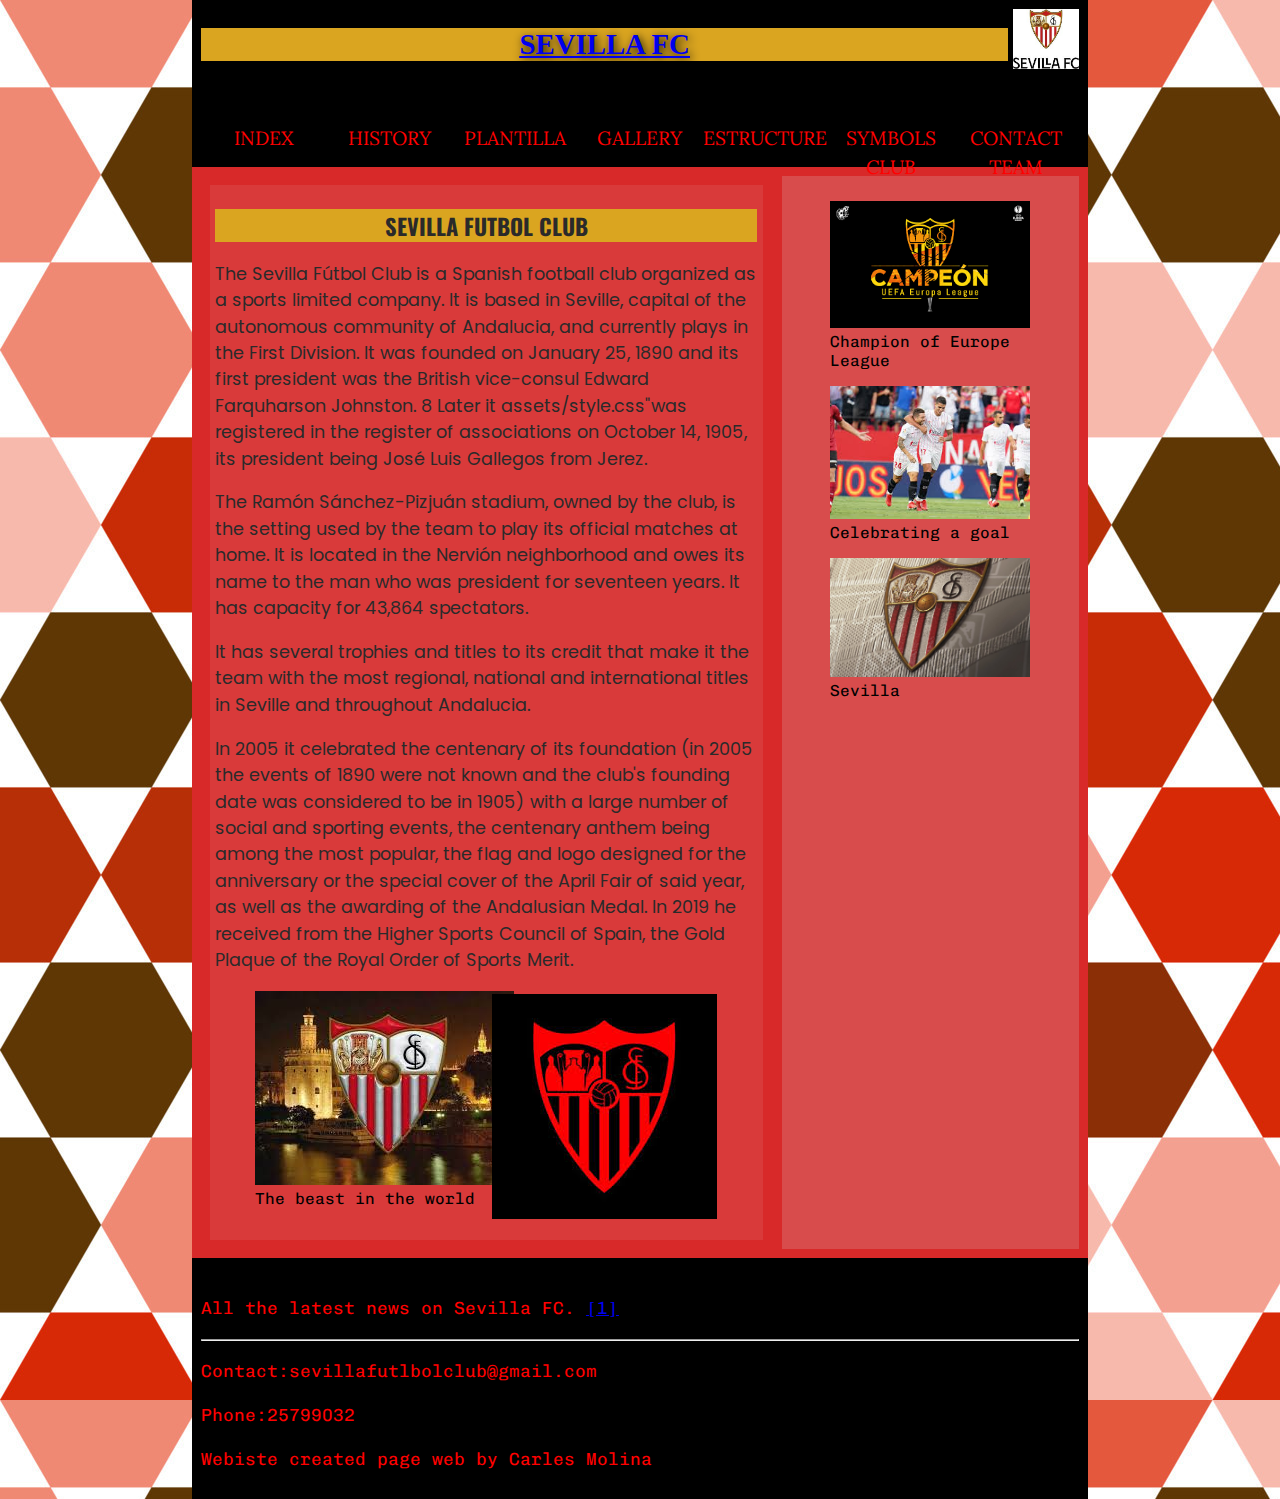
<file: Index.html>
<!DOCTYPE html>
<html lang="en">

<head>
    <title>Sevilla FC</title>
    <meta charset="utf-8">
    <link rel="stylesheet" href="style/style.css" type="text/css">
    <link rel="preconnect" href="https://fonts.googleapis.com">
    <link rel="preconnect" href="https://fonts.gstatic.com" crossorigin>
    <link href="https://fonts.googleapis.com/css2?family=Poppins:ital@1&display=swap" rel="stylesheet">
    <link rel="preconnect" href="https://fonts.googleapis.com">
    <link rel="preconnect" href="https://fonts.gstatic.com" crossorigin>
    <link href="https://fonts.googleapis.com/css2?family=Oswald:wght@200&display=swap" rel="stylesheet">
    <link rel="preconnect" href="https://fonts.googleapis.com">
    <link rel="preconnect" href="https://fonts.gstatic.com" crossorigin>
    <link
        href="https://fonts.googleapis.com/css2?family=Chivo+Mono:wght@100&family=Lora&family=Monoton&family=Roboto:wght@100;300&display=swap"
        rel="stylesheet">






</head>

<body>
    <header>
        <h1><a href="Index.html"><u>Sevilla FC</u></a></h1>
        <img src="Imagenes/Sevilla.jpeg" alt="Sevilla.jpeg">
    </header>

    <nav>
        <ul>
            <li><a href="Index.html">Index</a></li>
            <li><a href="History.html">History</a></li>
            <li><a href="Plantilla.html">Plantilla</a></li>
            <li><a href="Gallery.html">Gallery</a></li>
            <li><a href="Infraestrcuture.html">Estructure</a></li>
            <li><a href="Symbols.html">Symbols club</a></li>
            <li><a href="Formulario.html">Contact team</a></li>
        </ul>
    </nav>



    <main>
        <article>


            <section>

                <h2>Sevilla Futbol Club</h2>
                <p>The Sevilla Fútbol Club is a Spanish football club organized as a sports limited company. It is based
                    in Seville, capital of the autonomous community of Andalucia, and currently plays in the First
                    Division.
                    It was founded on January 25, 1890 and its first president was the British vice-consul Edward
                    Farquharson Johnston. 8
                    Later it assets/style.css"was registered in the register of associations on October 14, 1905, its
                    president being
                    José Luis Gallegos from Jerez.</p>


                <p> The Ramón Sánchez-Pizjuán stadium, owned by the club, is the setting used by the team to play its
                    official matches at home. It is located in the Nervión neighborhood and owes its name to the man who
                    was president for seventeen years.
                    It has capacity for 43,864 spectators. </p>


                <p>It has several trophies and titles to its credit that make it the team with the most regional,
                    national and international titles in Seville and throughout Andalucia.
                </p>


                <p> In 2005 it celebrated the centenary of its foundation (in 2005 the events of 1890 were not known and
                    the club's founding date was considered to be in 1905) with a large number of social and sporting
                    events, the centenary anthem being among the most popular, the flag and logo designed for the
                    anniversary or the special cover of the April Fair of said year, as well as the awarding of the
                    Andalusian Medal.
                    In 2019 he received from the Higher Sports Council of Spain, the Gold Plaque of the Royal Order of
                    Sports Merit.</p>


                <figure>

                    <img src="Imagenes/SevillaViva.jpeg" alt="SevillaViva.jpeg" />
                    <figcaption>The beast in the world</figcaption>
                </figure>

                <figure class="escudo">
                    <img id="escudo" src="Imagenes/indexescudo.jpeg" alt="SevillaViva.jpeg" />
                </figure>

            </section>

        </article>
        <aside>
        
            <figure class="europa">
                <img  id="europa" src="Imagenes/Sevilla2.png" alt="Sevilla2">
                <figcaption>Champion of Europe League</figcaption>
            </figure>
        
            <figure>
                <img src="Imagenes/Sevilla3.jpeg" alt="Sevilla3">
                <figcaption>Celebrating a goal </figcaption>
            </figure>
            <figure>
                <img src="Imagenes/SevillaGiralda.jpg" alt="Sevilla3">
                <figcaption>Sevilla </figcaption>
            </figure>
        </aside>
    </main>


    <footer>
        <p> All the latest news on Sevilla FC.
            <a href="https://www.estadiodeportivo.com/futbol/sevilla-fc/">[1]</a>

        </p>
        <hr>
        <p> Contact:sevillafutlbolclub@gmail.com


        </p>
        <p>
            Phone:25799032
        </p>
        <p>
            Webiste created page web by Carles Molina
        </p>
    </footer>
</body>




</html>
</file>
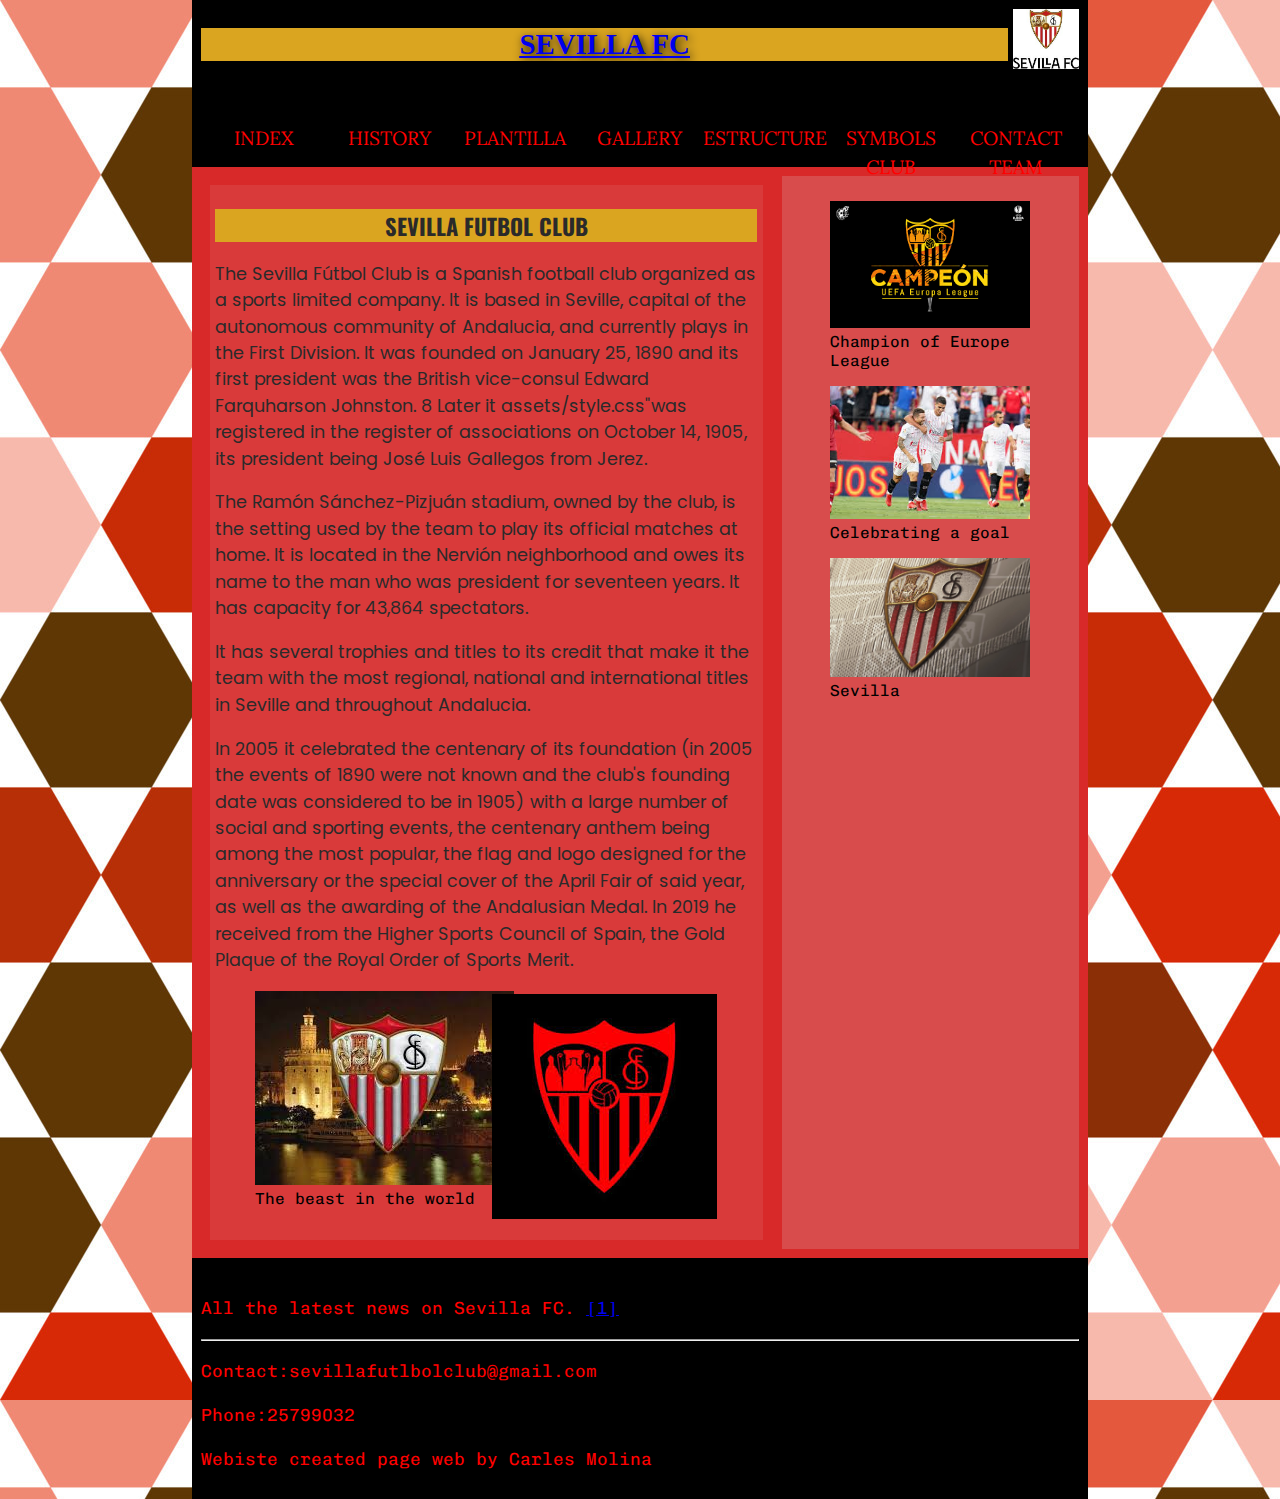
<file: index.html>
<!DOCTYPE html>
<html lang="en">

<head>
    <title>Sevilla FC</title>
    <meta charset="utf-8">
    <link rel="stylesheet" href="style/style.css" type="text/css">
    <link rel="preconnect" href="https://fonts.googleapis.com">
    <link rel="preconnect" href="https://fonts.gstatic.com" crossorigin>
    <link href="https://fonts.googleapis.com/css2?family=Poppins:ital@1&display=swap" rel="stylesheet">
    <link rel="preconnect" href="https://fonts.googleapis.com">
    <link rel="preconnect" href="https://fonts.gstatic.com" crossorigin>
    <link href="https://fonts.googleapis.com/css2?family=Oswald:wght@200&display=swap" rel="stylesheet">
    <link rel="preconnect" href="https://fonts.googleapis.com">
    <link rel="preconnect" href="https://fonts.gstatic.com" crossorigin>
    <link
        href="https://fonts.googleapis.com/css2?family=Chivo+Mono:wght@100&family=Lora&family=Monoton&family=Roboto:wght@100;300&display=swap"
        rel="stylesheet">






</head>

<body>
    <header>
        <h1><a href="index.html"><u>Sevilla FC</u></a></h1>
        <img src="Imagenes/Sevilla.jpeg" alt="Sevilla.jpeg">
    </header>

    <nav>
        <ul>
            <li><a href="index.html">Index</a></li>
            <li><a href="History.html">History</a></li>
            <li><a href="Plantilla.html">Plantilla</a></li>
            <li><a href="Gallery.html">Gallery</a></li>
            <li><a href="Infraestrcuture.html">Estructure</a></li>
            <li><a href="Symbols.html">Symbols club</a></li>
            <li><a href="Formulario.html">Contact team</a></li>
        </ul>
    </nav>



    <main>
        <article>


            <section>

                <h2>Sevilla Futbol Club</h2>
                <p>The Sevilla Fútbol Club is a Spanish football club organized as a sports limited company. It is based
                    in Seville, capital of the autonomous community of Andalucia, and currently plays in the First
                    Division.
                    It was founded on January 25, 1890 and its first president was the British vice-consul Edward
                    Farquharson Johnston. 8
                    Later it assets/style.css"was registered in the register of associations on October 14, 1905, its
                    president being
                    José Luis Gallegos from Jerez.</p>


                <p> The Ramón Sánchez-Pizjuán stadium, owned by the club, is the setting used by the team to play its
                    official matches at home. It is located in the Nervión neighborhood and owes its name to the man who
                    was president for seventeen years.
                    It has capacity for 43,864 spectators. </p>


                <p>It has several trophies and titles to its credit that make it the team with the most regional,
                    national and international titles in Seville and throughout Andalucia.
                </p>


                <p> In 2005 it celebrated the centenary of its foundation (in 2005 the events of 1890 were not known and
                    the club's founding date was considered to be in 1905) with a large number of social and sporting
                    events, the centenary anthem being among the most popular, the flag and logo designed for the
                    anniversary or the special cover of the April Fair of said year, as well as the awarding of the
                    Andalusian Medal.
                    In 2019 he received from the Higher Sports Council of Spain, the Gold Plaque of the Royal Order of
                    Sports Merit.</p>


                <figure>

                    <img src="Imagenes/SevillaViva.jpeg" alt="SevillaViva.jpeg" />
                    <figcaption>The beast in the world</figcaption>
                </figure>

                <figure class="escudo">
                    <img id="escudo" src="Imagenes/indexescudo.jpeg" alt="SevillaViva.jpeg" />
                </figure>

            </section>

        </article>
        <aside>
        
            <figure class="europa">
                <img  id="europa" src="Imagenes/Sevilla2.png" alt="Sevilla2">
                <figcaption>Champion of Europe League</figcaption>
            </figure>
        
            <figure>
                <img src="Imagenes/Sevilla3.jpeg" alt="Sevilla3">
                <figcaption>Celebrating a goal </figcaption>
            </figure>
            <figure>
                <img src="Imagenes/SevillaGiralda.jpg" alt="Sevilla3">
                <figcaption>Sevilla </figcaption>
            </figure>
        </aside>
    </main>


    <footer>
        <p> All the latest news on Sevilla FC.
            <a href="https://www.estadiodeportivo.com/futbol/sevilla-fc/">[1]</a>

        </p>
        <hr>
        <p> Contact:sevillafutlbolclub@gmail.com


        </p>
        <p>
            Phone:25799032
        </p>
        <p>
            Webiste created page web by Carles Molina
        </p>
    </footer>
</body>




</html>
</file>
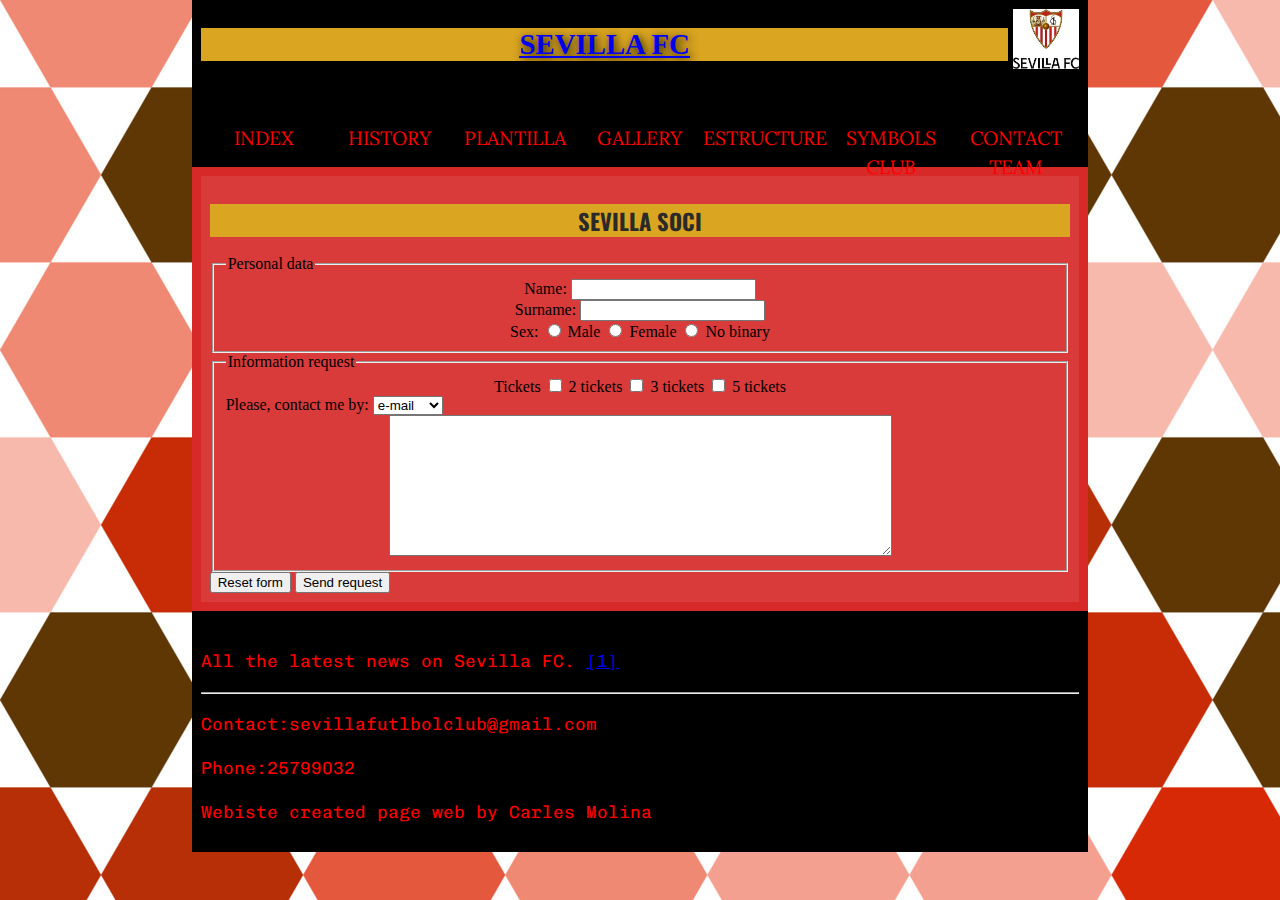
<file: Formulario.html>
<!DOCTYPE html>
<html lang="en">

<head>
        <title>Sevilla FC</title>
        <meta charset="utf-8">
        <link rel="stylesheet" href="style/style.css" type="text/css">
        <link rel="preconnect" href="https://fonts.googleapis.com">
        <link rel="preconnect" href="https://fonts.gstatic.com" crossorigin>
        <link href="https://fonts.googleapis.com/css2?family=Poppins:ital@1&display=swap" rel="preconnect" >
        <link rel="preconnect" href="https://fonts.gstatic.com" crossorigin>
        <link href="https://fonts.googleapis.com/css2?family=Oswald:wght@200&display=swap" rel="stylesheet">
        <link rel="preconnect" href="https://fonts.googleapis.com">
        <link rel="preconnect" href="https://fonts.gstatic.com" crossorigin>
        <link href="https://fonts.googleapis.com/css2?family=Chivo+Mono:wght@100&family=Lora:ital@0;1&family=Monoton&family=PT+Mono&family=Roboto:wght@100;300&display=swap"
                rel="stylesheet">
</head>

<body>

        <header>
                <h1><a href="index.html"><u>Sevilla FC</u></a></h1>
                <img src="Imagenes/Sevilla.jpeg" alt="Sevilla.jpeg">
        </header>

        <nav>
                <ul>
                        <li><a href="index.html">Index</a></li>
                        <li><a href="History.html">History</a></li>
                        <li><a href="Plantilla.html">Plantilla</a></li>
                        <li><a href="Gallery.html">Gallery</a></li>
                        <li><a href="Infraestrcuture.html">Estructure</a></li>
                        <li><a href="Symbols.html">Symbols club</a></li>
                        <li><a href="Formulario.html">Contact team</a></li>
                </ul>
        </nav>




        <main>
                <section>
                        <h2>Sevilla Soci</h2>

                        <form>
                                <fieldset>
                                        <legend>Personal data</legend>
                                        <div>

                                                <label for="personal_data_1">
                                                        <span>Name: </span>
                                                        <input type="text" id="personal_data_1" name="username">
                                                </label>
                                        </div>
                                        <div>

                                                <label for="personal_data_2">
                                                        <span>Surname: </span>
                                                        <input type="text" id="personal_data_2" name="usersubject">
                                                </label>
                                        </div>
                                        <div>

                                                Sex:
                                                <label for="sex_1">
                                                        <input type="radio" id="sex_1" name="personal_data_sex"
                                                                value="M">
                                                        Male
                                                </label>
                                                <label for="sex_2">
                                                        <input type="radio" id="sex_2" name="personal_data_sex"
                                                                value="F">
                                                        Female
                                                </label>
                                                <label for="sex_3">
                                                        <input type="radio" id="sex_3" name="personal_data_sex"
                                                                value="NB">
                                                        No binary
                                                </label>

                                        </div>
                                </fieldset>
                                <fieldset>
                                        <legend>Information request</legend>
                                        <div>
                                                Tickets
                                                <input type="checkbox" id="45" name="2 tickets" value="2 tickets">
                                                <label for="tickets">2 tickets</label>
                                                <input type="checkbox" id="3tickets" name="3 tickets" value="tickets">
                                                <label for="tickets">3 tickets</label>
                                                <input type="checkbox" id="tickets" name="tickets"
                                                        value="tickets">
                                                <label for="tickets">5 tickets</label>
                                        </div>
                                        Please, contact me by:
                                        <select id="contact" name="usercontact">
                                                <option value="e-mail">e-mail</option>
                                                <option value="telefone">telefone</option>
                                                <option value="fax">fax</option>


                                        </select>
                                        <div>

                                                <textarea cols="60" rows="9"></textarea>
                                        </div>
                                </fieldset>
                                <button type="reset">Reset form</button>
                                <button type="submit">Send request</button>
                        </form>
                </section>
        </main>


        <footer>
                <p> All the latest news on Sevilla FC.
                        <a href="https://www.estadiodeportivo.com/futbol/sevilla-fc/">[1]</a>

                </p>
                <hr>
                <p> Contact:sevillafutlbolclub@gmail.com


                </p>
                <p>
                        Phone:25799032
                </p>
                <p>
                        Webiste created page web by Carles Molina
                </p>
        </footer>
</body>




</html>
</file>
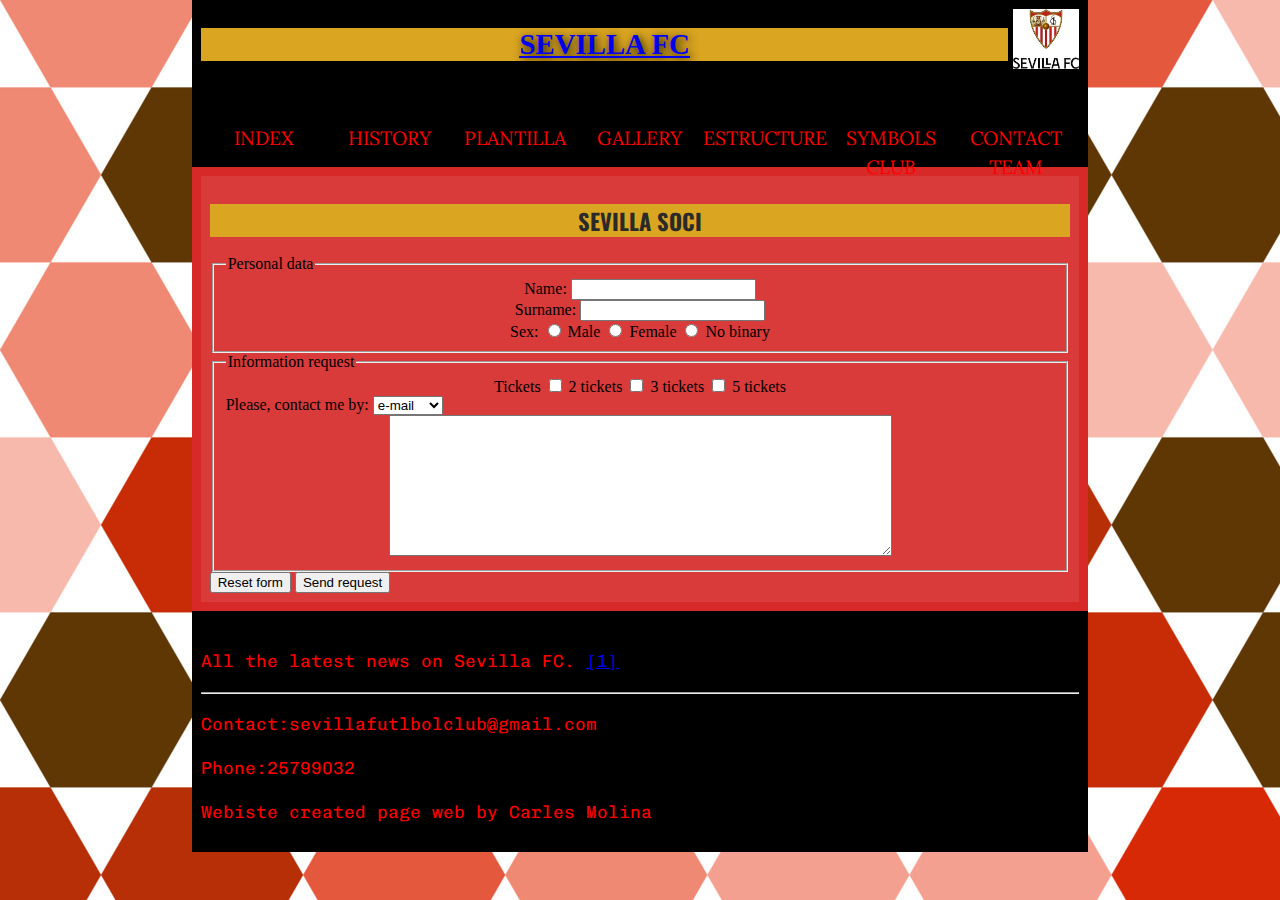
<file: formulario.html>
<!DOCTYPE html>
<html lang="en">

<head>
        <title>Sevilla FC</title>
        <meta charset="utf-8">
        <link rel="stylesheet" href="style/style.css" type="text/css">
        <link rel="preconnect" href="https://fonts.googleapis.com">
        <link rel="preconnect" href="https://fonts.gstatic.com" crossorigin>
        <link href="https://fonts.googleapis.com/css2?family=Poppins:ital@1&display=swap" rel="preconnect" >
        <link rel="preconnect" href="https://fonts.gstatic.com" crossorigin>
        <link href="https://fonts.googleapis.com/css2?family=Oswald:wght@200&display=swap" rel="stylesheet">
        <link rel="preconnect" href="https://fonts.googleapis.com">
        <link rel="preconnect" href="https://fonts.gstatic.com" crossorigin>
        <link href="https://fonts.googleapis.com/css2?family=Chivo+Mono:wght@100&family=Lora:ital@0;1&family=Monoton&family=PT+Mono&family=Roboto:wght@100;300&display=swap"
                rel="stylesheet">
</head>

<body>

        <header>
                <h1><a href="Index.html"><u>Sevilla FC</u></a></h1>
                <img src="Imagenes/Sevilla.jpeg" alt="Sevilla.jpeg">
        </header>

        <nav>
                <ul>
                        <li><a href="Index.html">Index</a></li>
                        <li><a href="History.html">History</a></li>
                        <li><a href="Plantilla.html">Plantilla</a></li>
                        <li><a href="Gallery.html">Gallery</a></li>
                        <li><a href="Infraestrcuture.html">Estructure</a></li>
                        <li><a href="Symbols.html">Symbols club</a></li>
                        <li><a href="Formulario.html">Contact team</a></li>
                </ul>
        </nav>




        <main>
                <section>
                        <h2>Sevilla Soci</h2>

                        <form>
                                <fieldset>
                                        <legend>Personal data</legend>
                                        <div>

                                                <label for="personal_data_1">
                                                        <span>Name: </span>
                                                        <input type="text" id="personal_data_1" name="username">
                                                </label>
                                        </div>
                                        <div>

                                                <label for="personal_data_2">
                                                        <span>Surname: </span>
                                                        <input type="text" id="personal_data_2" name="usersubject">
                                                </label>
                                        </div>
                                        <div>

                                                Sex:
                                                <label for="sex_1">
                                                        <input type="radio" id="sex_1" name="personal_data_sex"
                                                                value="M">
                                                        Male
                                                </label>
                                                <label for="sex_2">
                                                        <input type="radio" id="sex_2" name="personal_data_sex"
                                                                value="F">
                                                        Female
                                                </label>
                                                <label for="sex_3">
                                                        <input type="radio" id="sex_3" name="personal_data_sex"
                                                                value="NB">
                                                        No binary
                                                </label>

                                        </div>
                                </fieldset>
                                <fieldset>
                                        <legend>Information request</legend>
                                        <div>
                                                Tickets
                                                <input type="checkbox" id="45" name="2 tickets" value="2 tickets">
                                                <label for="tickets">2 tickets</label>
                                                <input type="checkbox" id="3tickets" name="3 tickets" value="tickets">
                                                <label for="tickets">3 tickets</label>
                                                <input type="checkbox" id="tickets" name="tickets"
                                                        value="tickets">
                                                <label for="tickets">5 tickets</label>
                                        </div>
                                        Please, contact me by:
                                        <select id="contact" name="usercontact">
                                                <option value="e-mail">e-mail</option>
                                                <option value="telefone">telefone</option>
                                                <option value="fax">fax</option>


                                        </select>
                                        <div>

                                                <textarea cols="60" rows="9"></textarea>
                                        </div>
                                </fieldset>
                                <button type="reset">Reset form</button>
                                <button type="submit">Send request</button>
                        </form>
                </section>
        </main>


        <footer>
                <p> All the latest news on Sevilla FC.
                        <a href="https://www.estadiodeportivo.com/futbol/sevilla-fc/">[1]</a>

                </p>
                <hr>
                <p> Contact:sevillafutlbolclub@gmail.com


                </p>
                <p>
                        Phone:25799032
                </p>
                <p>
                        Webiste created page web by Carles Molina
                </p>
        </footer>
</body>




</html>
</file>
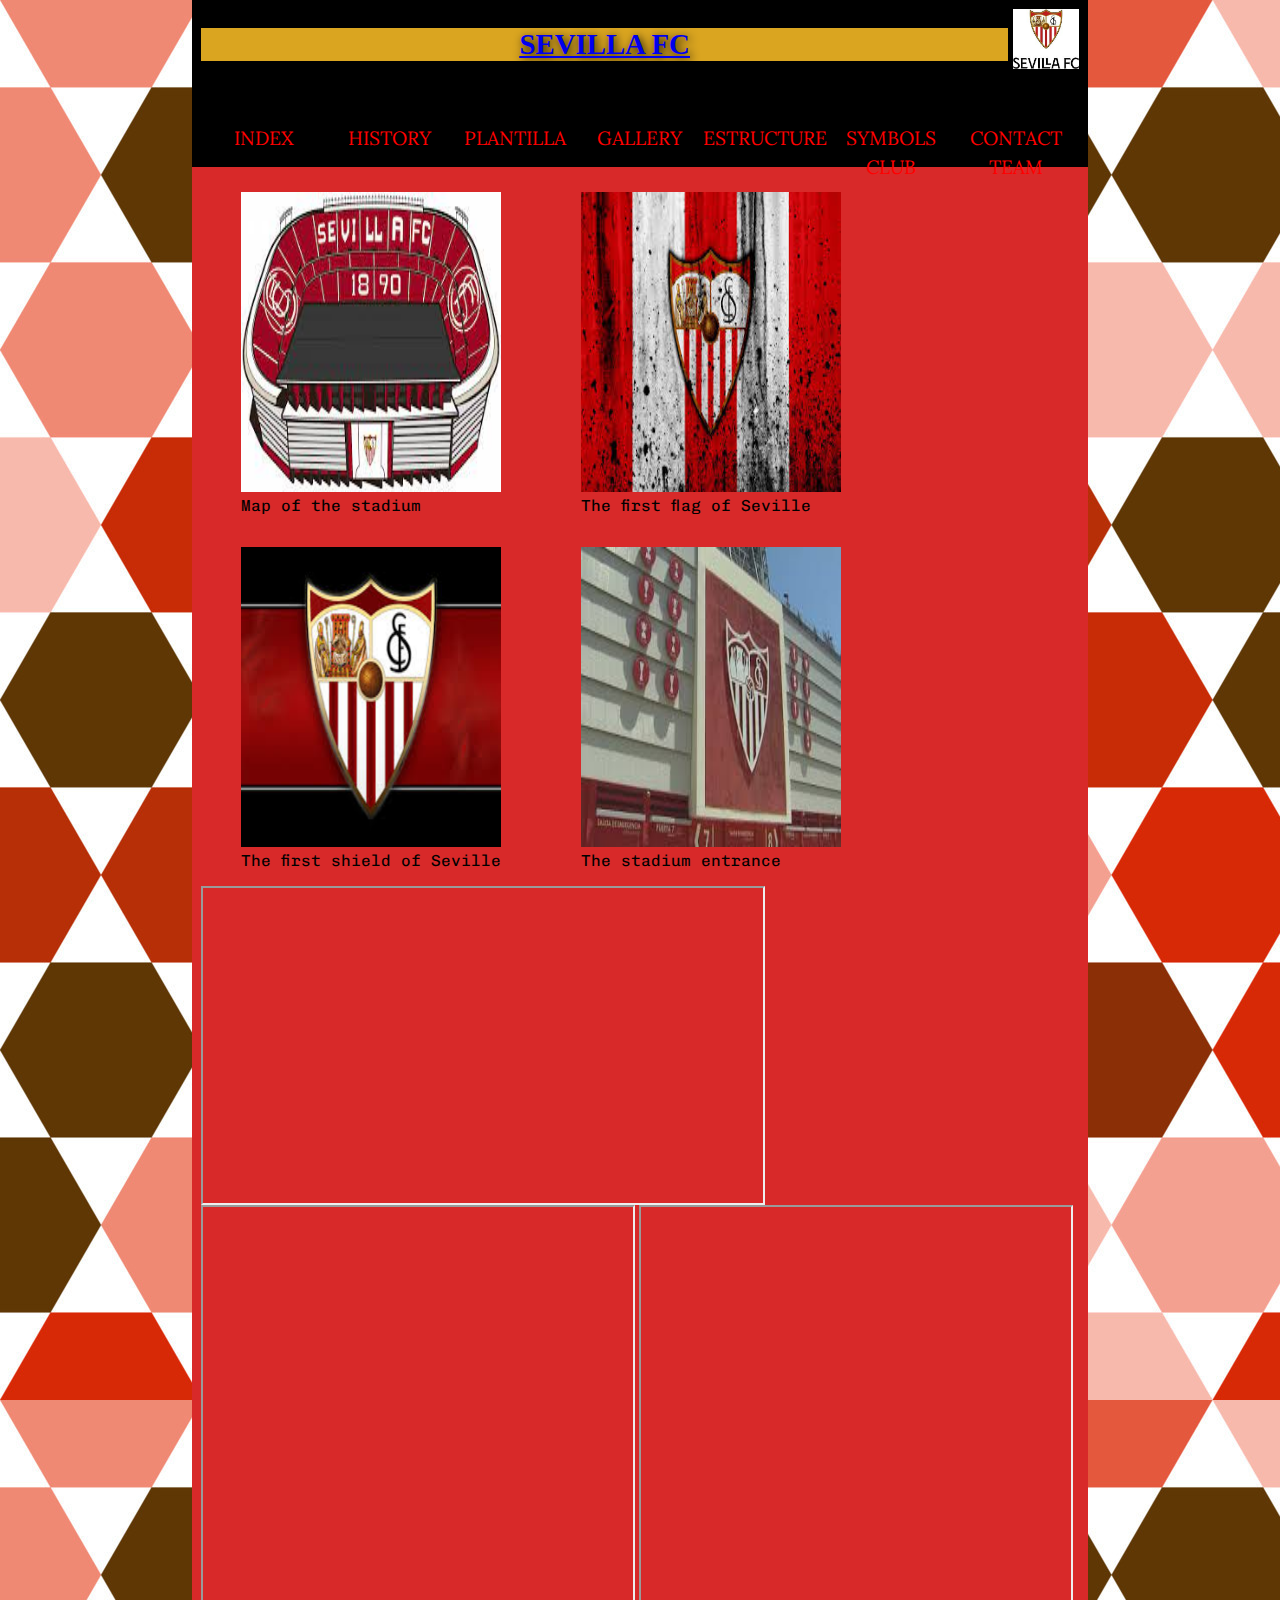
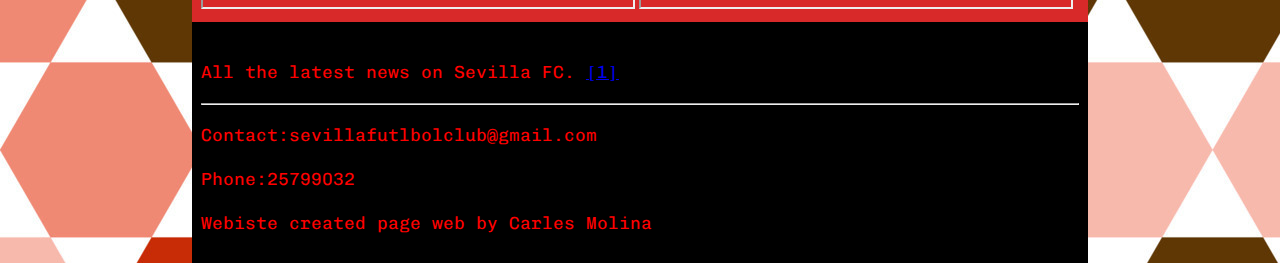
<file: Gallery.html>
<!DOCTYPE html>
<html lang="en">

<head>
    <title>Sevilla FC</title>
    <meta charset="utf-8">
    <link rel="stylesheet" href="style/style.css" type="text/css">
    <link rel="preconnect" href="https://fonts.googleapis.com">
    <link rel="preconnect" href="https://fonts.gstatic.com" crossorigin>
    <link
        href="https://fonts.googleapis.com/css2?family=Chivo+Mono:wght@100&family=Lora:ital@0;1&family=Monoton&family=PT+Mono&family=Roboto:wght@100;300&display=swap"
        rel="stylesheet">
</head>

<body>
    <header>
        <h1><a href="index.html"><u>Sevilla FC</u></a></h1>
        <img src="Imagenes/Sevilla.jpeg" alt="Sevilla.jpeg">
    </header>

    <nav>
        <ul>
            <li><a href="index.html">Index</a></li>
            <li><a href="History.html">History</a></li>
            <li><a href="Plantilla.html">Plantilla</a></li>
            <li><a href="Gallery.html">Gallery</a></li>
            <li><a href="Infraestrcuture.html">Estructure</a></li>
            <li><a href="Symbols.html">Symbols club</a></li>
            <li><a href="Formulario.html">Contact team</a></li>
        </ul>
    </nav> 

    <main>
        <figure>
            <img srcset="Imagenes/mapaestadio.jpg 800w, Imagenes/mapaestadio.jpg 500w"
                sizes="(max-width: 500px) 780px, 800px" src="Imagenes/mapaestadio.jpg" width="260" height="300" alt="">
            <figcaption>Map of the stadium</figcaption>
        </figure>
        <figure>
            <img srcset="Imagenes/sev1.jpg 800w, Imagenes/sev1.jpg 500w" sizes="(max-width: 500px) 780px, 800px"
                src="Imagenes/sev1.jpg" width="260" height="300" alt="">
            <figcaption>The first flag of Seville</figcaption>
        </figure>
        <figure>
            <img srcset="Imagenes/sev2.jpg 800w, Imagenes/sev2.jpg 500w" sizes="(max-width: 500px) 780px, 800px"
                src="Imagenes/sev2.jpg" width="260" height="300" alt="">
            <figcaption>The first shield of Seville</figcaption>
        </figure>
        <figure>
            <img srcset="Imagenes/sev3.jpg 800w, Imagenes/sev3.jpg 500w" sizes="(max-width: 500px) 780px, 800px"
                src="Imagenes/sev3.jpg" width="260" height="300" alt="">
            <figcaption>The stadium entrance</figcaption>
        </figure>
        <iframe width="560" height="315" src="https://www.youtube.com/embed/7hCbtM-GNlk" title="YouTube video player"
            
            allow="accelerometer; autoplay; clipboard-write; encrypted-media; gyroscope; picture-in-picture; web-share"
            allowfullscreen></iframe>
        <div class="video_kings">

            <iframe width="800" height="400" src="https://www.youtube.com/embed/Qdn_W9gktVs"
                title="YouTube video player" 
                allow="accelerometer; autoplay; clipboard-write; encrypted-media; gyroscope; picture-in-picture"
                allowfullscreen></iframe>


            <iframe width="560" height="315" src="https://www.youtube.com/embed/RwtFclCo1Xc"
                title="YouTube video player" 
                allow="accelerometer; autoplay; clipboard-write; encrypted-media; gyroscope; picture-in-picture; web-share"
                allowfullscreen></iframe>




        </div>
    </main>


    <footer>
        <p> All the latest news on Sevilla FC.
            <a href="https://www.estadiodeportivo.com/futbol/sevilla-fc/">[1]</a>

        </p>
        <hr>
        <p> Contact:sevillafutlbolclub@gmail.com


        </p>
        <p>
            Phone:25799032
        </p>
        <p>
            Webiste created page web by Carles Molina
        </p>
    </footer>
</body>




</html>
</file>
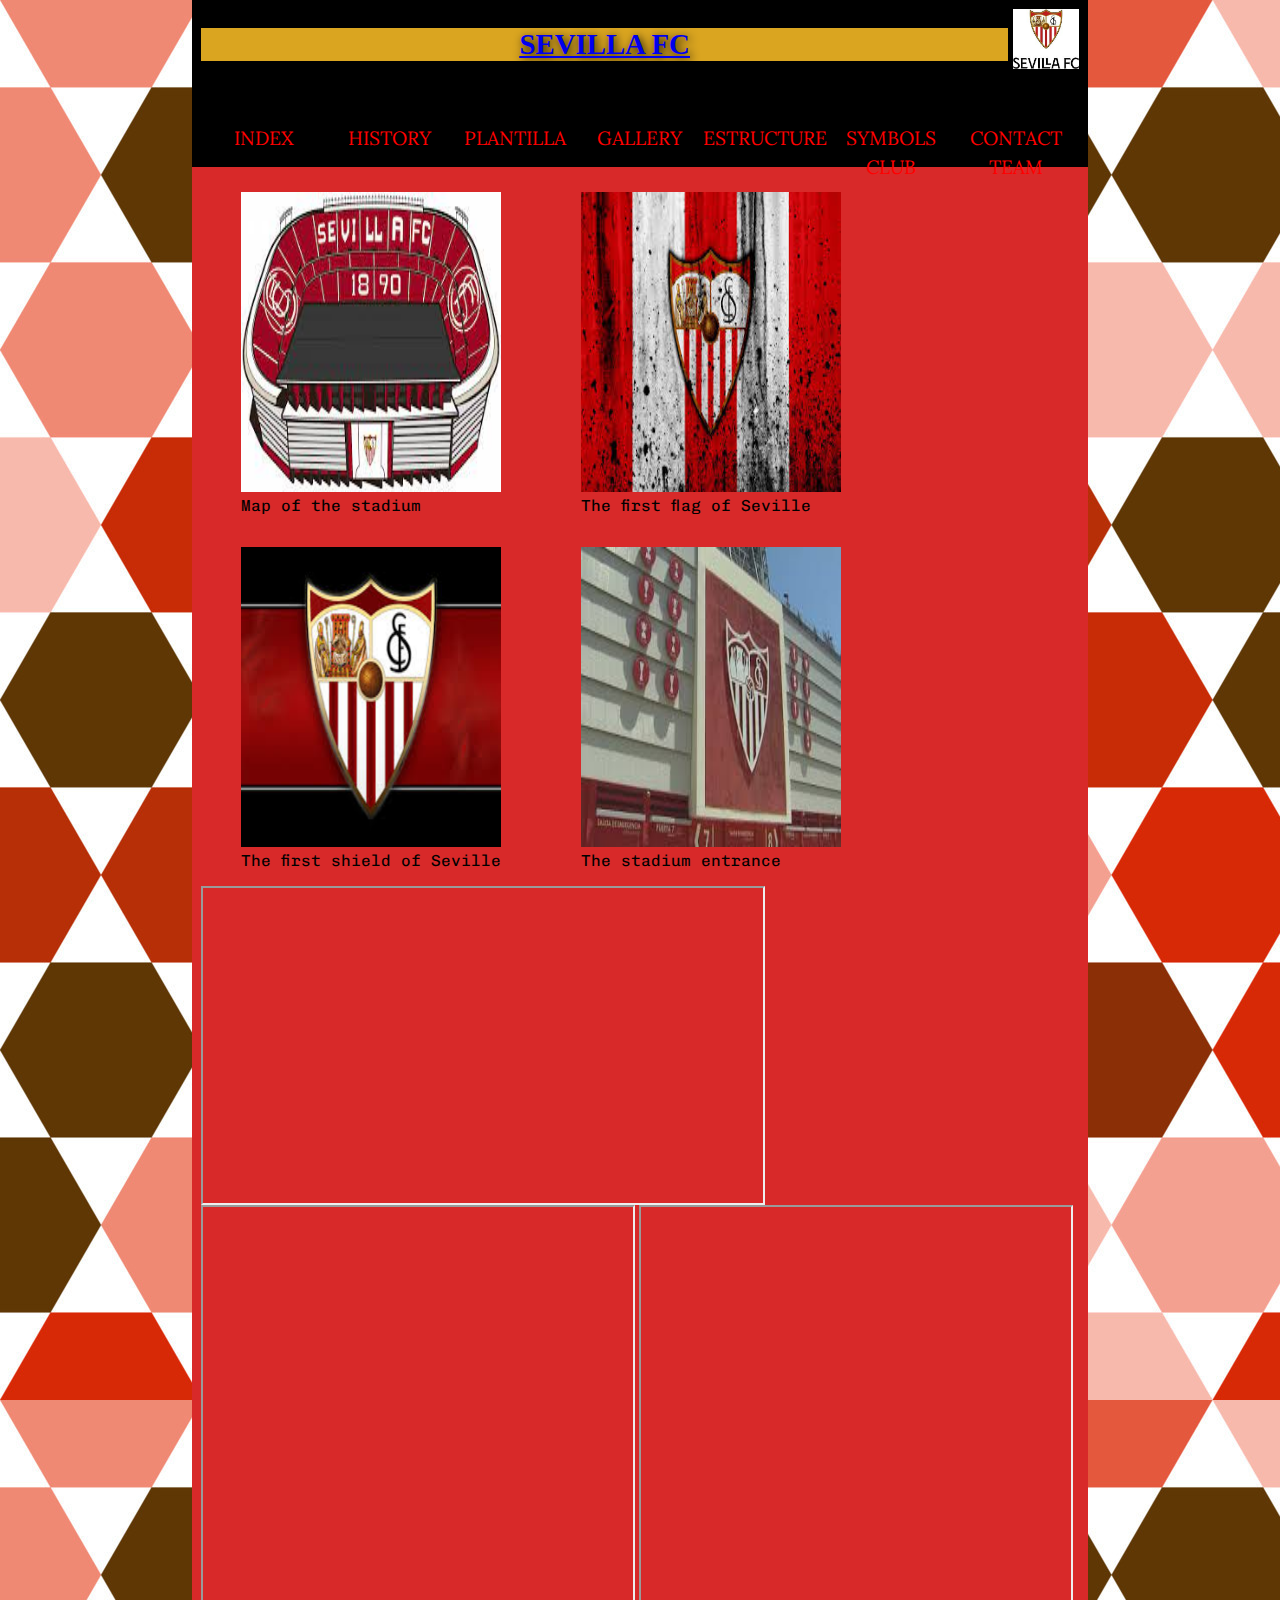
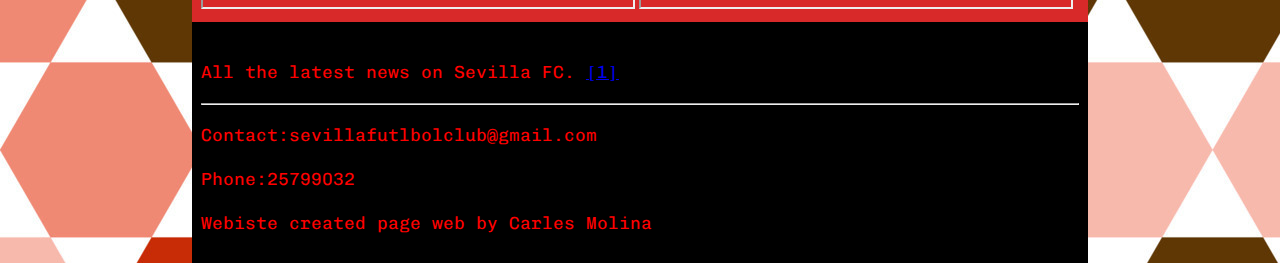
<file: gallery.html>
<!DOCTYPE html>
<html lang="en">

<head>
    <title>Sevilla FC</title>
    <meta charset="utf-8">
    <link rel="stylesheet" href="style/style.css" type="text/css">
    <link rel="preconnect" href="https://fonts.googleapis.com">
    <link rel="preconnect" href="https://fonts.gstatic.com" crossorigin>
    <link
        href="https://fonts.googleapis.com/css2?family=Chivo+Mono:wght@100&family=Lora:ital@0;1&family=Monoton&family=PT+Mono&family=Roboto:wght@100;300&display=swap"
        rel="stylesheet">
</head>

<body>
    <header>
        <h1><a href="Index.html"><u>Sevilla FC</u></a></h1>
        <img src="Imagenes/Sevilla.jpeg" alt="Sevilla.jpeg">
    </header>

    <nav>
        <ul>
            <li><a href="Index.html">Index</a></li>
            <li><a href="History.html">History</a></li>
            <li><a href="Plantilla.html">Plantilla</a></li>
            <li><a href="Gallery.html">Gallery</a></li>
            <li><a href="Infraestrcuture.html">Estructure</a></li>
            <li><a href="Symbols.html">Symbols club</a></li>
            <li><a href="Formulario.html">Contact team</a></li>
        </ul>
    </nav> 

    <main>
        <figure>
            <img srcset="Imagenes/mapaestadio.jpg 800w, Imagenes/mapaestadio.jpg 500w"
                sizes="(max-width: 500px) 780px, 800px" src="Imagenes/mapaestadio.jpg" width="260" height="300" alt="">
            <figcaption>Map of the stadium</figcaption>
        </figure>
        <figure>
            <img srcset="Imagenes/sev1.jpg 800w, Imagenes/sev1.jpg 500w" sizes="(max-width: 500px) 780px, 800px"
                src="Imagenes/sev1.jpg" width="260" height="300" alt="">
            <figcaption>The first flag of Seville</figcaption>
        </figure>
        <figure>
            <img srcset="Imagenes/sev2.jpg 800w, Imagenes/sev2.jpg 500w" sizes="(max-width: 500px) 780px, 800px"
                src="Imagenes/sev2.jpg" width="260" height="300" alt="">
            <figcaption>The first shield of Seville</figcaption>
        </figure>
        <figure>
            <img srcset="Imagenes/sev3.jpg 800w, Imagenes/sev3.jpg 500w" sizes="(max-width: 500px) 780px, 800px"
                src="Imagenes/sev3.jpg" width="260" height="300" alt="">
            <figcaption>The stadium entrance</figcaption>
        </figure>
        <iframe width="560" height="315" src="https://www.youtube.com/embed/7hCbtM-GNlk" title="YouTube video player"
            
            allow="accelerometer; autoplay; clipboard-write; encrypted-media; gyroscope; picture-in-picture; web-share"
            allowfullscreen></iframe>
        <div class="video_kings">

            <iframe width="800" height="400" src="https://www.youtube.com/embed/Qdn_W9gktVs"
                title="YouTube video player" 
                allow="accelerometer; autoplay; clipboard-write; encrypted-media; gyroscope; picture-in-picture"
                allowfullscreen></iframe>


            <iframe width="560" height="315" src="https://www.youtube.com/embed/RwtFclCo1Xc"
                title="YouTube video player" 
                allow="accelerometer; autoplay; clipboard-write; encrypted-media; gyroscope; picture-in-picture; web-share"
                allowfullscreen></iframe>




        </div>
    </main>


    <footer>
        <p> All the latest news on Sevilla FC.
            <a href="https://www.estadiodeportivo.com/futbol/sevilla-fc/">[1]</a>

        </p>
        <hr>
        <p> Contact:sevillafutlbolclub@gmail.com


        </p>
        <p>
            Phone:25799032
        </p>
        <p>
            Webiste created page web by Carles Molina
        </p>
    </footer>
</body>




</html>
</file>
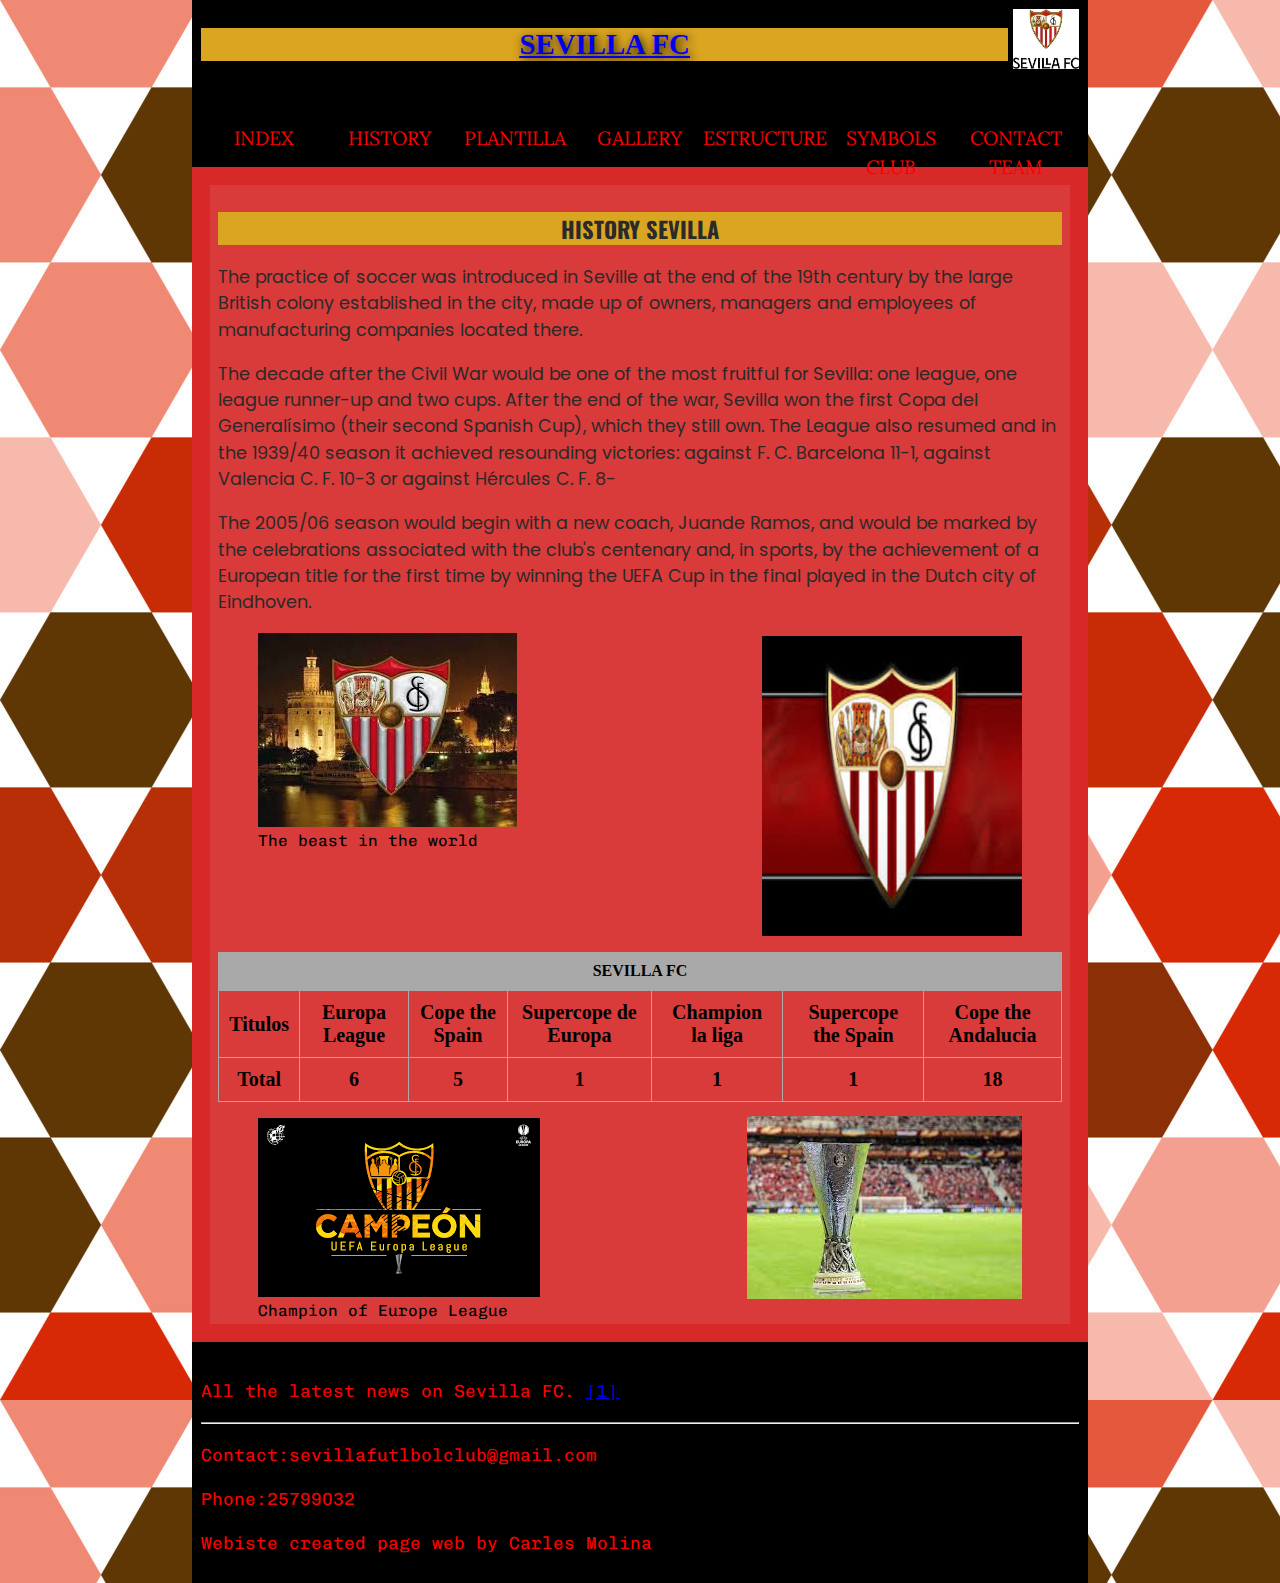
<file: History.html>
<!DOCTYPE html>
<html lang="en">

<head>
    <title>Sevilla FC</title>
    <meta charset="utf-8">
    <link rel="stylesheet" href="style/style.css" type="text/css">
    <link rel="preconnect" href="https://fonts.googleapis.com">
    <link rel="preconnect" href="https://fonts.gstatic.com" crossorigin>
    <link href="https://fonts.googleapis.com/css2?family=Poppins:ital@1&display=swap" rel="stylesheet">
    <link rel="preconnect" href="https://fonts.gstatic.com" crossorigin>
    <link href="https://fonts.googleapis.com/css2?family=Oswald:wght@200&display=swap" rel="stylesheet">
    <link rel="preconnect" href="https://fonts.googleapis.com">
    <link rel="preconnect" href="https://fonts.gstatic.com" crossorigin>
    <link
        href="https://fonts.googleapis.com/css2?family=Chivo+Mono:wght@100&family=Lora:ital@0;1&family=Monoton&family=PT+Mono&family=Roboto:wght@100;300&display=swap"
        rel="stylesheet">
</head>

<body>
    <header>
        <h1><a href=" index.html"><u>Sevilla FC</u></a></h1>
        <img src="Imagenes/Sevilla.jpeg" alt="Sevilla.jpeg">
    </header>

    <nav>
        <ul>
            <li><a href="index.html">Index</a></li>
            <li><a href="History.html">History</a></li>
            <li><a href="Plantilla.html">Plantilla</a></li>
            <li><a href="Gallery.html">Gallery</a></li>
            <li><a href="Infraestrcuture.html">Estructure</a></li>
            <li><a href="Symbols.html">Symbols club</a></li>
            <li><a href="Formulario.html">Contact team</a></li>
        </ul>
    </nav>





    <main>
        <article>


            <section>

                <h2>History Sevilla</h2>
                <p>The practice of soccer was introduced in Seville at the end of the 19th century by the large British
                    colony established in the city, made up of owners, managers and employees of manufacturing companies
                    located there.


                </p>


                <p>The decade after the Civil War would be one of the most fruitful for Sevilla: one league, one league
                    runner-up and two cups.
                    After the end of the war, Sevilla won the first Copa del Generalísimo (their second Spanish Cup),
                    which they still own. The League also resumed and in the 1939/40 season it achieved resounding
                    victories: against F. C. Barcelona 11-1, against Valencia C. F. 10-3 or against Hércules C. F. 8-



                </p>


                <p>The 2005/06 season would begin with a new coach, Juande Ramos, and would be marked by the
                    celebrations associated with the club's centenary and, in sports, by the achievement of a European
                    title for the first time by winning the UEFA Cup in the final played in the Dutch city of Eindhoven.

                </p>




                <figure>
                    <img src="Imagenes/SevillaViva.jpeg" alt="SevillaViva.jpeg" />
                    <figcaption>The beast in the world</figcaption>
                </figure>
                <figure class="hola">
                    <img id="hola" src="Imagenes/sev2.jpg" width="260" height="300" alt="sev 2" />
                </figure>

                <table class="default">
                    <caption>Sevilla FC</caption>
                    <tr>
                        <th scope="col">Titulos</th>
                        <th>Europa League</th>
                        <th>Cope the Spain</th>
                        <th>Supercope de Europa</th>
                        <th>Champion la liga</th>
                        <th>Supercope the Spain</th>
                        <th>Cope the Andalucia</th>
                    </tr>
                    <tr>
                        <th>Total</th>
                        <th>6</th>
                        <th>5</th>
                        <th>1</th>
                        <th>1</th>
                        <th>1</th>
                        <th>18</th>
                    </tr>

                </table>
                <figure>
                    <img src="Imagenes/Sevilla2.png" alt="Sevilla2">
                    <figcaption>Champion of Europe League</figcaption>
                </figure>
                <figure class="cope">
                    <img id="cope" src="Imagenes/europaleague.jpeg" alt="Sevilla2">
                </figure>



            </section>

        </article>
    </main>


    <footer>
        <p> All the latest news on Sevilla FC.
            <a href="https://www.estadiodeportivo.com/futbol/sevilla-fc/">[1]</a>

        </p>
        <hr>
        <p> Contact:sevillafutlbolclub@gmail.com


        </p>
        <p>
            Phone:25799032
        </p>
        <p>
            Webiste created page web by Carles Molina
        </p>
    </footer>
</body>




</html>
</file>
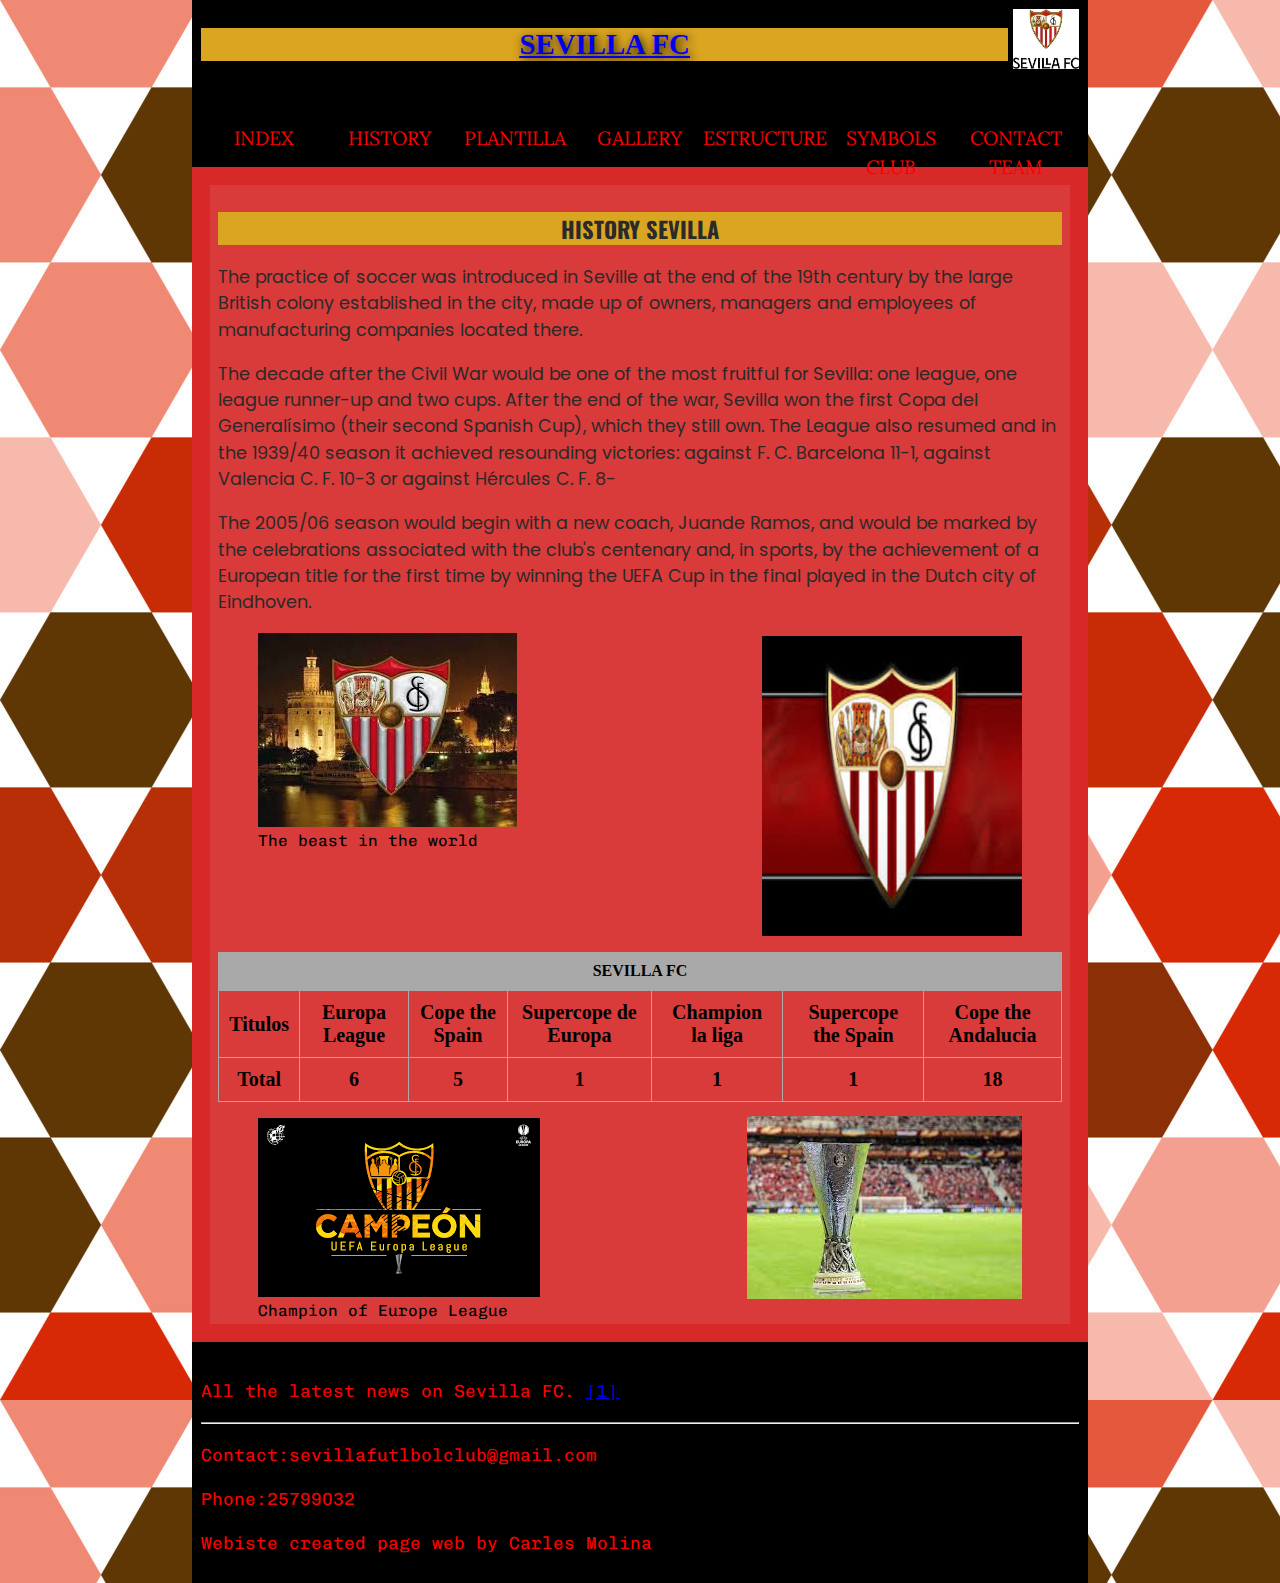
<file: history.html>
<!DOCTYPE html>
<html lang="en">

<head>
    <title>Sevilla FC</title>
    <meta charset="utf-8">
    <link rel="stylesheet" href="style/style.css" type="text/css">
    <link rel="preconnect" href="https://fonts.googleapis.com">
    <link rel="preconnect" href="https://fonts.gstatic.com" crossorigin>
    <link href="https://fonts.googleapis.com/css2?family=Poppins:ital@1&display=swap" rel="stylesheet">
    <link rel="preconnect" href="https://fonts.gstatic.com" crossorigin>
    <link href="https://fonts.googleapis.com/css2?family=Oswald:wght@200&display=swap" rel="stylesheet">
    <link rel="preconnect" href="https://fonts.googleapis.com">
    <link rel="preconnect" href="https://fonts.gstatic.com" crossorigin>
    <link
        href="https://fonts.googleapis.com/css2?family=Chivo+Mono:wght@100&family=Lora:ital@0;1&family=Monoton&family=PT+Mono&family=Roboto:wght@100;300&display=swap"
        rel="stylesheet">
</head>

<body>
    <header>
        <h1><a href=" Index.html"><u>Sevilla FC</u></a></h1>
        <img src="Imagenes/Sevilla.jpeg" alt="Sevilla.jpeg">
    </header>

    <nav>
        <ul>
            <li><a href="Index.html">Index</a></li>
            <li><a href="History.html">History</a></li>
            <li><a href="Plantilla.html">Plantilla</a></li>
            <li><a href="Gallery.html">Gallery</a></li>
            <li><a href="Infraestrcuture.html">Estructure</a></li>
            <li><a href="Symbols.html">Symbols club</a></li>
            <li><a href="Formulario.html">Contact team</a></li>
        </ul>
    </nav>





    <main>
        <article>


            <section>

                <h2>History Sevilla</h2>
                <p>The practice of soccer was introduced in Seville at the end of the 19th century by the large British
                    colony established in the city, made up of owners, managers and employees of manufacturing companies
                    located there.


                </p>


                <p>The decade after the Civil War would be one of the most fruitful for Sevilla: one league, one league
                    runner-up and two cups.
                    After the end of the war, Sevilla won the first Copa del Generalísimo (their second Spanish Cup),
                    which they still own. The League also resumed and in the 1939/40 season it achieved resounding
                    victories: against F. C. Barcelona 11-1, against Valencia C. F. 10-3 or against Hércules C. F. 8-



                </p>


                <p>The 2005/06 season would begin with a new coach, Juande Ramos, and would be marked by the
                    celebrations associated with the club's centenary and, in sports, by the achievement of a European
                    title for the first time by winning the UEFA Cup in the final played in the Dutch city of Eindhoven.

                </p>




                <figure>
                    <img src="Imagenes/SevillaViva.jpeg" alt="SevillaViva.jpeg" />
                    <figcaption>The beast in the world</figcaption>
                </figure>
                <figure class="hola">
                    <img id="hola" src="Imagenes/sev2.jpg" width="260" height="300" alt="sev 2" />
                </figure>

                <table class="default">
                    <caption>Sevilla FC</caption>
                    <tr>
                        <th scope="col">Titulos</th>
                        <th>Europa League</th>
                        <th>Cope the Spain</th>
                        <th>Supercope de Europa</th>
                        <th>Champion la liga</th>
                        <th>Supercope the Spain</th>
                        <th>Cope the Andalucia</th>
                    </tr>
                    <tr>
                        <th>Total</th>
                        <th>6</th>
                        <th>5</th>
                        <th>1</th>
                        <th>1</th>
                        <th>1</th>
                        <th>18</th>
                    </tr>

                </table>
                <figure>
                    <img src="Imagenes/Sevilla2.png" alt="Sevilla2">
                    <figcaption>Champion of Europe League</figcaption>
                </figure>
                <figure class="cope">
                    <img id="cope" src="/Imagenes/europaleague.jpeg" alt="Sevilla2">
                </figure>



            </section>

        </article>
    </main>


    <footer>
        <p> All the latest news on Sevilla FC.
            <a href="https://www.estadiodeportivo.com/futbol/sevilla-fc/">[1]</a>

        </p>
        <hr>
        <p> Contact:sevillafutlbolclub@gmail.com


        </p>
        <p>
            Phone:25799032
        </p>
        <p>
            Webiste created page web by Carles Molina
        </p>
    </footer>
</body>




</html>
</file>
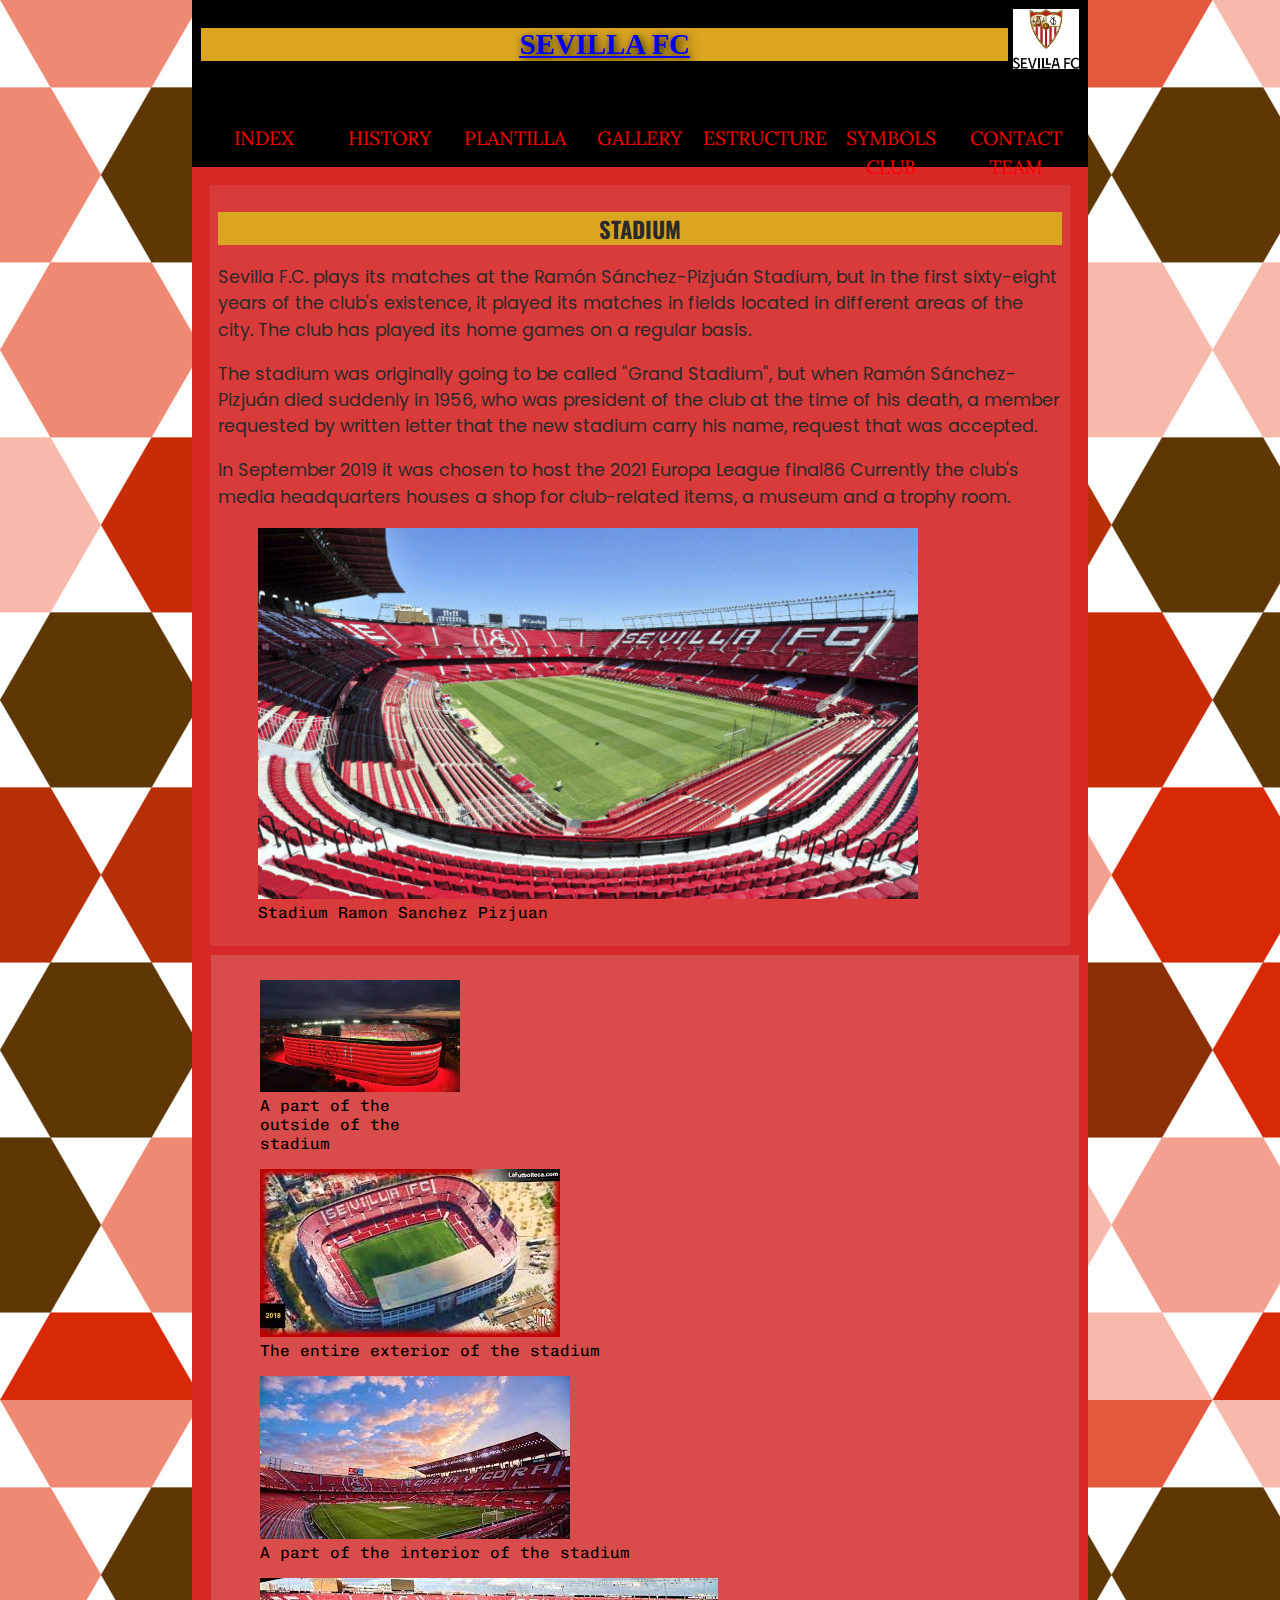
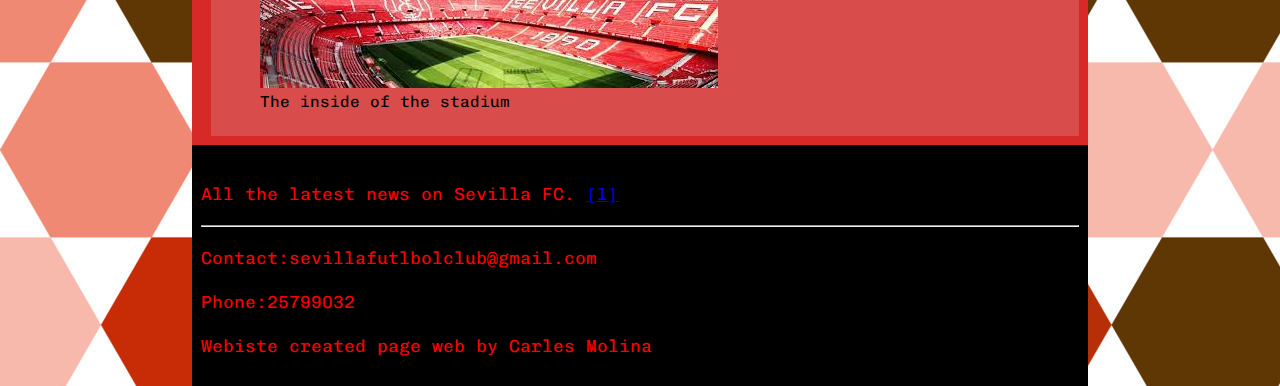
<file: Infraestrcuture.html>
<!DOCTYPE html>
<html lang="en">

<head>
    <title>Sevilla FC</title>
    <meta charset="utf-8">
    <link rel="stylesheet" href="style/style.css" type="text/css">
    <link rel="preconnect" href="https://fonts.googleapis.com">
    <link rel="preconnect" href="https://fonts.gstatic.com" crossorigin>
    <link href="https://fonts.googleapis.com/css2?family=Poppins:ital@1&display=swap" rel="stylesheet">
    <link rel="preconnect" href="https://fonts.gstatic.com" crossorigin>
    <link href="https://fonts.googleapis.com/css2?family=Oswald:wght@200&display=swap" rel="stylesheet">
    <link rel="preconnect" href="https://fonts.googleapis.com">
    <link rel="preconnect" href="https://fonts.gstatic.com" crossorigin>
    <link href="https://fonts.googleapis.com/css2?family=Chivo+Mono:wght@100&family=Lora:ital@0;1&family=Monoton&family=PT+Mono&family=Roboto:wght@100;300&display=swap"
        rel="stylesheet">
</head>

<body>
    <header>
        <h1><a href="index.html"><u>Sevilla FC</u></a></h1>
        <img src="Imagenes/Sevilla.jpeg" alt="Sevilla.jpeg">
    </header>

    <nav>
        <ul>
            <li><a href="index.html">Index</a></li>
            <li><a href="History.html">History</a></li>
            <li><a href="Plantilla.html">Plantilla</a></li>
            <li><a href="Gallery.html">Gallery</a></li>
            <li><a href="Infraestrcuture.html">Estructure</a></li>
            <li><a href="Symbols.html">Symbols club</a></li>
            <li><a href="Formulario.html">Contact team</a></li>
        </ul>
    </nav>



    <main>
        <article>


            <section>

                <h2>Stadium</h2>
                <p>Sevilla F.C. plays its matches at the Ramón Sánchez-Pizjuán Stadium, but in the first sixty-eight
                    years of the club's existence, it played its matches in fields located in different areas of the
                    city. The club has played its home games on a regular basis.</p>



                <p>

                    The stadium was originally going to be called "Grand Stadium", but when Ramón Sánchez-Pizjuán died
                    suddenly in 1956, who was president of the club at the time of his death, a member requested by
                    written letter that the new stadium carry his name, request that was accepted.

                </p>
                <p>


                    In September 2019 it was chosen to host the 2021 Europa League final86

                    Currently the club's media headquarters houses a shop for club-related items, a museum and a trophy
                    room.</p>


                <figure>
                    <img src="Imagenes/estadio6.jpg" alt="Estadio5" />
                    <figcaption>Stadium Ramon Sanchez Pizjuan</figcaption>
                </figure>

            </section>

        </article>
        <aside>

            
            <figure class="estadio">
            <img id="estadio" src="Imagenes/estadio1.jpg" alt="Estadio1">
            <figcaption>A part of the outside of the stadium</figcaption>
            </figure>

            
        <figure>
            <img src="Imagenes/estadio2.jpg" alt="estadio2">
            <figcaption>The entire exterior of the stadium</figcaption>
        </figure>
            
        <figure>
            <img src="Imagenes/estadio3.jpg" alt="estadio3">
            <figcaption>A part of the interior of the stadium</figcaption>
        </figure>

        <figure>
            <img src="Imagenes/estadio4.jpg" alt="estadio4">
            <figcaption>The inside of the stadium</figcaption>
        </figure>
        </aside>
    </main>


    <footer>
        <p> All the latest news on Sevilla FC.
            <a href="https://www.estadiodeportivo.com/futbol/sevilla-fc/">[1]</a>

        </p>
        <hr>
        <p> Contact:sevillafutlbolclub@gmail.com


        </p>
        <p>
            Phone:25799032
        </p>
        <p>
            Webiste created page web by Carles Molina
        </p>
    </footer>
</body>




</html>
</file>
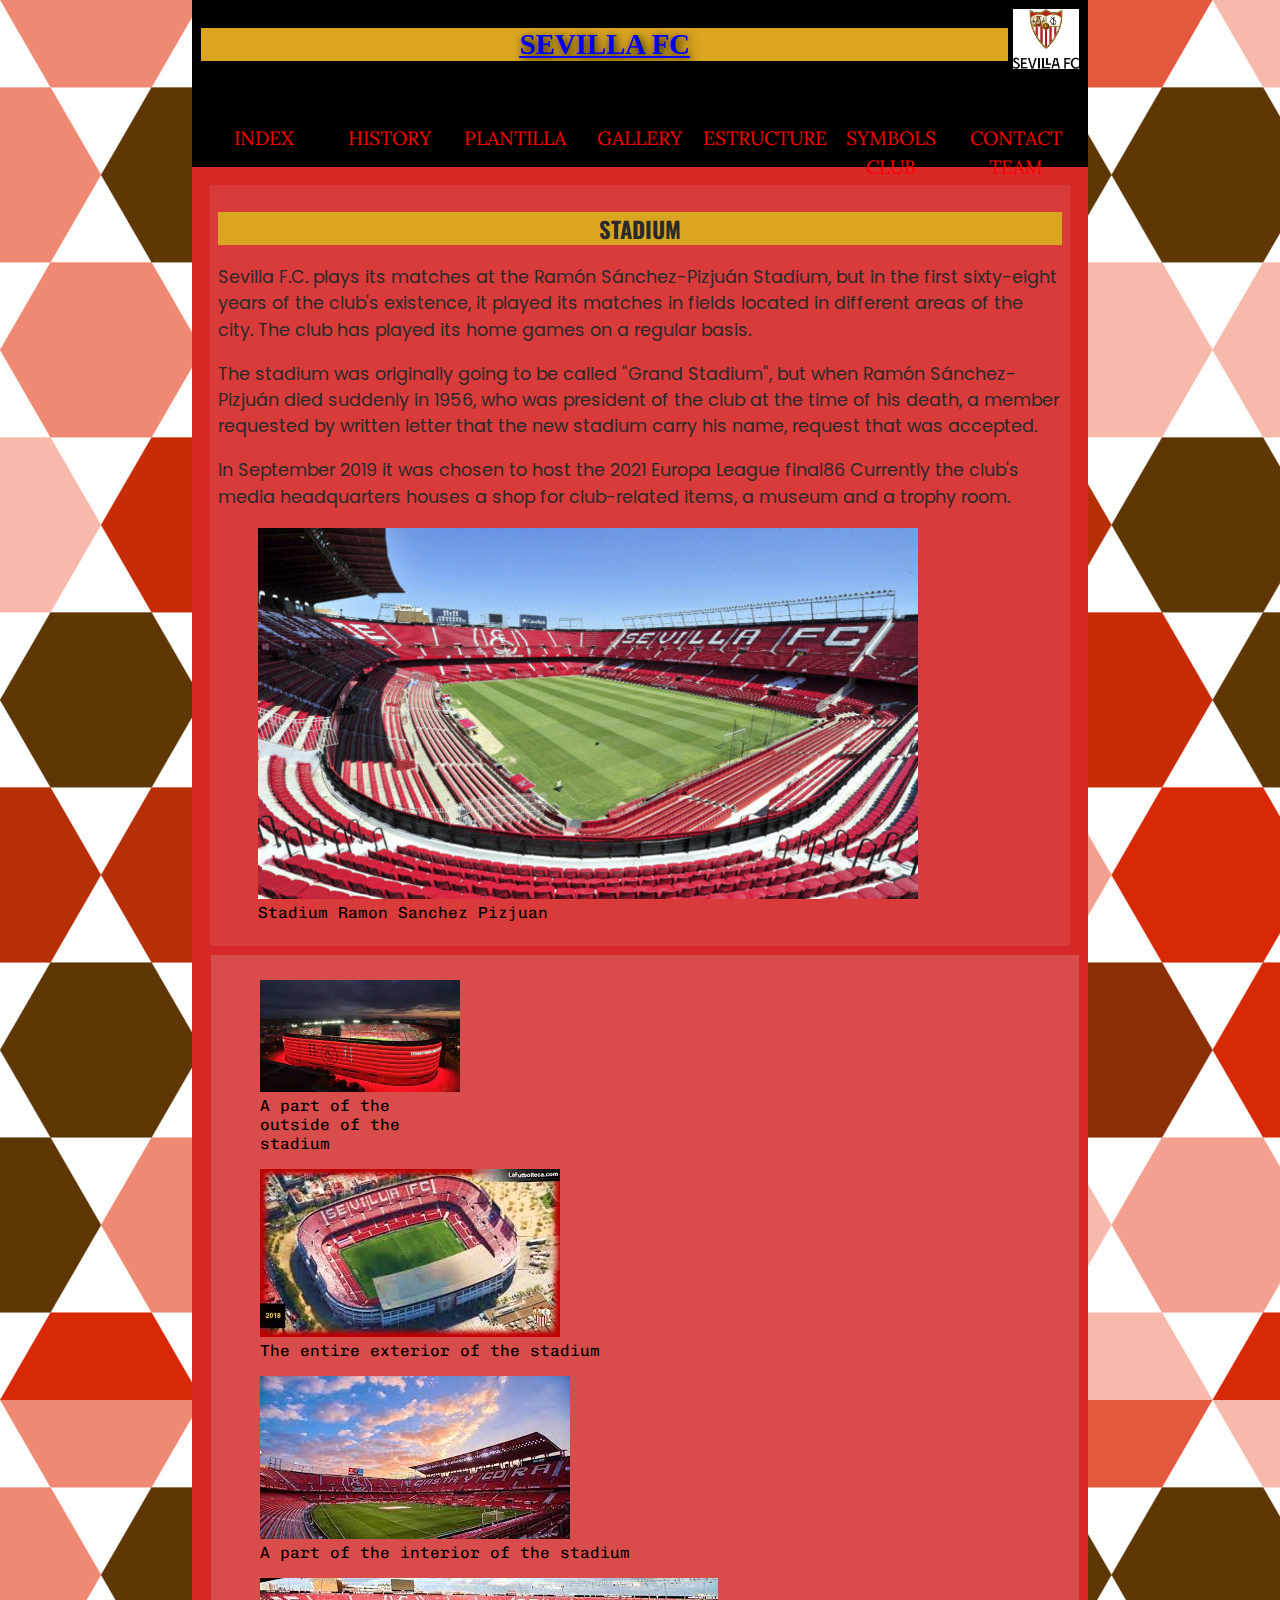
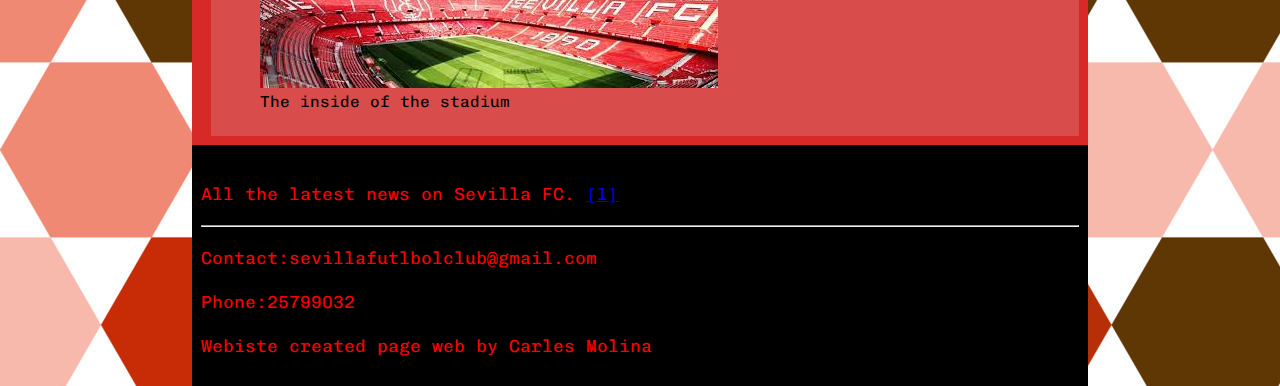
<file: infraestrcuture.html>
<!DOCTYPE html>
<html lang="en">

<head>
    <title>Sevilla FC</title>
    <meta charset="utf-8">
    <link rel="stylesheet" href="style/style.css" type="text/css">
    <link rel="preconnect" href="https://fonts.googleapis.com">
    <link rel="preconnect" href="https://fonts.gstatic.com" crossorigin>
    <link href="https://fonts.googleapis.com/css2?family=Poppins:ital@1&display=swap" rel="stylesheet">
    <link rel="preconnect" href="https://fonts.gstatic.com" crossorigin>
    <link href="https://fonts.googleapis.com/css2?family=Oswald:wght@200&display=swap" rel="stylesheet">
    <link rel="preconnect" href="https://fonts.googleapis.com">
    <link rel="preconnect" href="https://fonts.gstatic.com" crossorigin>
    <link href="https://fonts.googleapis.com/css2?family=Chivo+Mono:wght@100&family=Lora:ital@0;1&family=Monoton&family=PT+Mono&family=Roboto:wght@100;300&display=swap"
        rel="stylesheet">
</head>

<body>
    <header>
        <h1><a href="Index.html"><u>Sevilla FC</u></a></h1>
        <img src="Imagenes/Sevilla.jpeg" alt="Sevilla.jpeg">
    </header>

    <nav>
        <ul>
            <li><a href="Index.html">Index</a></li>
            <li><a href="History.html">History</a></li>
            <li><a href="Plantilla.html">Plantilla</a></li>
            <li><a href="Gallery.html">Gallery</a></li>
            <li><a href="Infraestrcuture.html">Estructure</a></li>
            <li><a href="Symbols.html">Symbols club</a></li>
            <li><a href="Formulario.html">Contact team</a></li>
        </ul>
    </nav>



    <main>
        <article>


            <section>

                <h2>Stadium</h2>
                <p>Sevilla F.C. plays its matches at the Ramón Sánchez-Pizjuán Stadium, but in the first sixty-eight
                    years of the club's existence, it played its matches in fields located in different areas of the
                    city. The club has played its home games on a regular basis.</p>



                <p>

                    The stadium was originally going to be called "Grand Stadium", but when Ramón Sánchez-Pizjuán died
                    suddenly in 1956, who was president of the club at the time of his death, a member requested by
                    written letter that the new stadium carry his name, request that was accepted.

                </p>
                <p>


                    In September 2019 it was chosen to host the 2021 Europa League final86

                    Currently the club's media headquarters houses a shop for club-related items, a museum and a trophy
                    room.</p>


                <figure>
                    <img src="Imagenes/estadio6.jpg" alt="Estadio5" />
                    <figcaption>Stadium Ramon Sanchez Pizjuan</figcaption>
                </figure>

            </section>

        </article>
        <aside>

            
            <figure class="estadio">
            <img id="estadio" src="Imagenes/estadio1.jpg" alt="Estadio1">
            <figcaption>A part of the outside of the stadium</figcaption>
            </figure>

            
        <figure>
            <img src="Imagenes/estadio2.jpg" alt="estadio2">
            <figcaption>The entire exterior of the stadium</figcaption>
        </figure>
            
        <figure>
            <img src="Imagenes/estadio3.jpg" alt="estadio3">
            <figcaption>A part of the interior of the stadium</figcaption>
        </figure>

        <figure>
            <img src="Imagenes/estadio4.jpg" alt="estadio4">
            <figcaption>The inside of the stadium</figcaption>
        </figure>
        </aside>
    </main>


    <footer>
        <p> All the latest news on Sevilla FC.
            <a href="https://www.estadiodeportivo.com/futbol/sevilla-fc/">[1]</a>

        </p>
        <hr>
        <p> Contact:sevillafutlbolclub@gmail.com


        </p>
        <p>
            Phone:25799032
        </p>
        <p>
            Webiste created page web by Carles Molina
        </p>
    </footer>
</body>




</html>
</file>
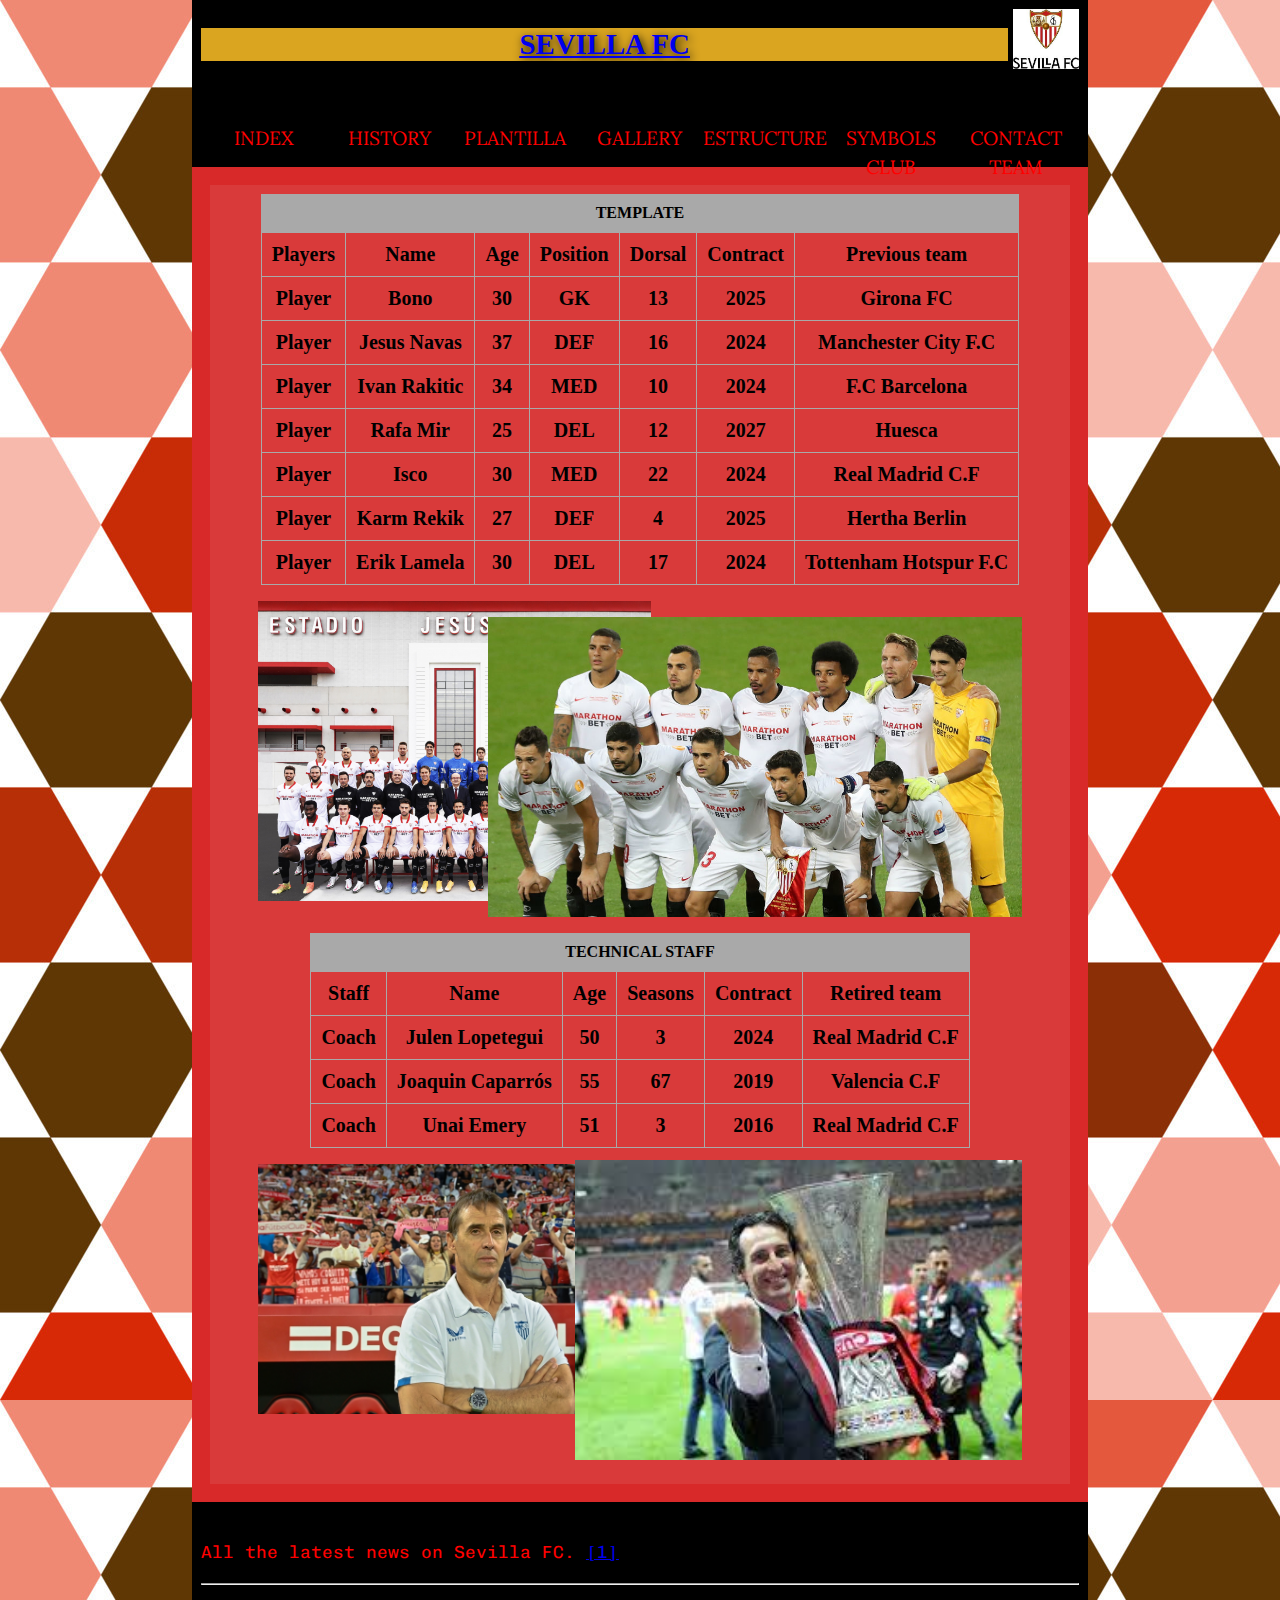
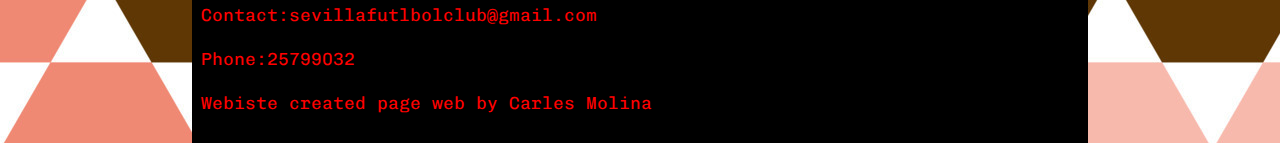
<file: Plantilla.html>
<!DOCTYPE html>
<html lang="en">

<head>
    <title>Sevilla FC</title>
    <meta charset="utf-8">
    <link rel="stylesheet" href="style/style.css" type="text/css">
    <link rel="preconnect" href="https://fonts.googleapis.com">
    <link rel="preconnect" href="https://fonts.gstatic.com" crossorigin>
    <link href="https://fonts.googleapis.com/css2?family=Poppins:ital@1&display=swap" rel="stylesheet">
    <link rel="preconnect" href="https://fonts.googleapis.com">
    <link rel="preconnect" href="https://fonts.gstatic.com" crossorigin>
    <link
        href="https://fonts.googleapis.com/css2?family=Chivo+Mono:wght@100&family=Lora:ital@0;1&family=Monoton&family=PT+Mono&family=Roboto:wght@100;300&display=swap"
        rel="stylesheet">
</head>

<body>
    <header>
        <h1><a href="index.html"><u>Sevilla FC</u></a></h1>
        <img src="Imagenes/Sevilla.jpeg" alt="Sevilla.jpeg">
    </header>

    <nav>
        <ul>
            <li><a href="index.html">Index</a></li>
            <li><a href="History.html">History</a></li>
            <li><a href="Plantilla.html">Plantilla</a></li>
            <li><a href="Gallery.html">Gallery</a></li>
            <li><a href="Infraestrcuture.html">Estructure</a></li>
            <li><a href="Symbols.html">Symbols club</a></li>
            <li><a href="Formulario.html">Contact team</a></li>
        </ul>
    </nav>


    <main>
        <article>


            <section>
                <table class="default">
                    <caption>Template</caption>
                    <tr>
                        <th scope="col">Players</th>
                        <th>Name</th>
                        <th>Age</th>
                        <th>Position</th>
                        <th>Dorsal</th>
                        <th>Contract</th>
                        <th>Previous team</th>
                    </tr>
                    <tr>
                        <th>Player</th>
                        <th>Bono</th>
                        <th>30</th>
                        <th>GK</th>
                        <th>13</th>
                        <th>2025</th>
                        <th>Girona FC</th>

                    </tr>
                    <tr>
                        <th>Player</th>
                        <th>Jesus Navas</th>
                        <th>37</th>
                        <th>DEF</th>
                        <th>16</th>
                        <th>2024</th>
                        <th>Manchester City F.C</th>

                    </tr>
                    <tr>
                        <th>Player</th>
                        <th>Ivan Rakitic</th>
                        <th>34</th>
                        <th>MED</th>
                        <th>10</th>
                        <th>2024</th>
                        <th>F.C Barcelona</th>

                    </tr>
                    <tr>
                        <th>Player</th>
                        <th>Rafa Mir</th>
                        <th>25</th>
                        <th>DEL</th>
                        <th>12</th>
                        <th>2027</th>
                        <th>Huesca</th>

                    </tr>
                    <tr>
                        <th>Player</th>
                        <th>Isco</th>
                        <th>30</th>
                        <th>MED</th>
                        <th>22</th>
                        <th>2024</th>
                        <th>Real Madrid C.F</th>

                    </tr>
                    <tr>
                        <th>Player</th>
                        <th>Karm Rekik</th>
                        <th>27</th>
                        <th>DEF</th>
                        <th>4</th>
                        <th>2025</th>
                        <th>Hertha Berlin</th>

                    </tr>
                    <tr>
                        <th>Player</th>
                        <th>Erik Lamela</th>
                        <th>30</th>
                        <th>DEL</th>
                        <th>17</th>
                        <th>2024</th>
                        <th>Tottenham Hotspur F.C</th>

                    </tr>

                </table>



                <figure class="foto">
                    <img id="players" src="Imagenes/Plantilla.jpg" alt="Plantilla.jpg" />
                </figure>
                <figure class="jugadores">
                    <img id="jugadores" src="Imagenes/jugadores.jpg" alt="jugadores.jpg" />
                </figure>
                

                <table class="default">
                    <caption>Technical staff</caption>
                    <tr>
                        <th scope="col">Staff</th>
                        <th>Name</th>
                        <th>Age</th>
                        <th>Seasons</th>
                        <th>Contract</th>
                        <th>Retired team</th>
                    </tr>
                    <tr>
                        <th>Coach</th>
                        <th>Julen Lopetegui</th>
                        <th>50</th>
                        <th>3</th>
                        <th>2024</th>
                        <th>Real Madrid C.F</th>
                    </tr>
                    <tr>
                        <th>Coach</th>
                        <th>Joaquin Caparrós</th>
                        <th>55</th>
                        <th>67</th>
                        <th>2019</th>
                        <th>Valencia C.F</th>
                    </tr>
                    <tr>
                        <th>Coach</th>
                        <th>Unai Emery</th>
                        <th>51</th>
                        <th>3</th>
                        <th>2016</th>
                        <th>Real Madrid C.F</th>
                    </tr>

                </table>
                <figure class="lopetegui">
                    <img id="lopetegui" src="Imagenes/Lopeteguientrenador.jpg" alt="Lopetegui.jpeg">
                </figure>
                <figure class="unaiemery">
                    <img id="unaiemery" src="Imagenes/unaiemery.jpeg" alt="unaiemery.jpeg">
                </figure>

            </section>

        </article>
    </main>


    <footer>
        <p> All the latest news on Sevilla FC.
            <a href="https://www.estadiodeportivo.com/futbol/sevilla-fc/">[1]</a>

        </p>
        <hr>
        <p> Contact:sevillafutlbolclub@gmail.com


        </p>
        <p>
            Phone:25799032
        </p>
        <p>
            Webiste created page web by Carles Molina
        </p>
    </footer>
</body>




</html>
</file>
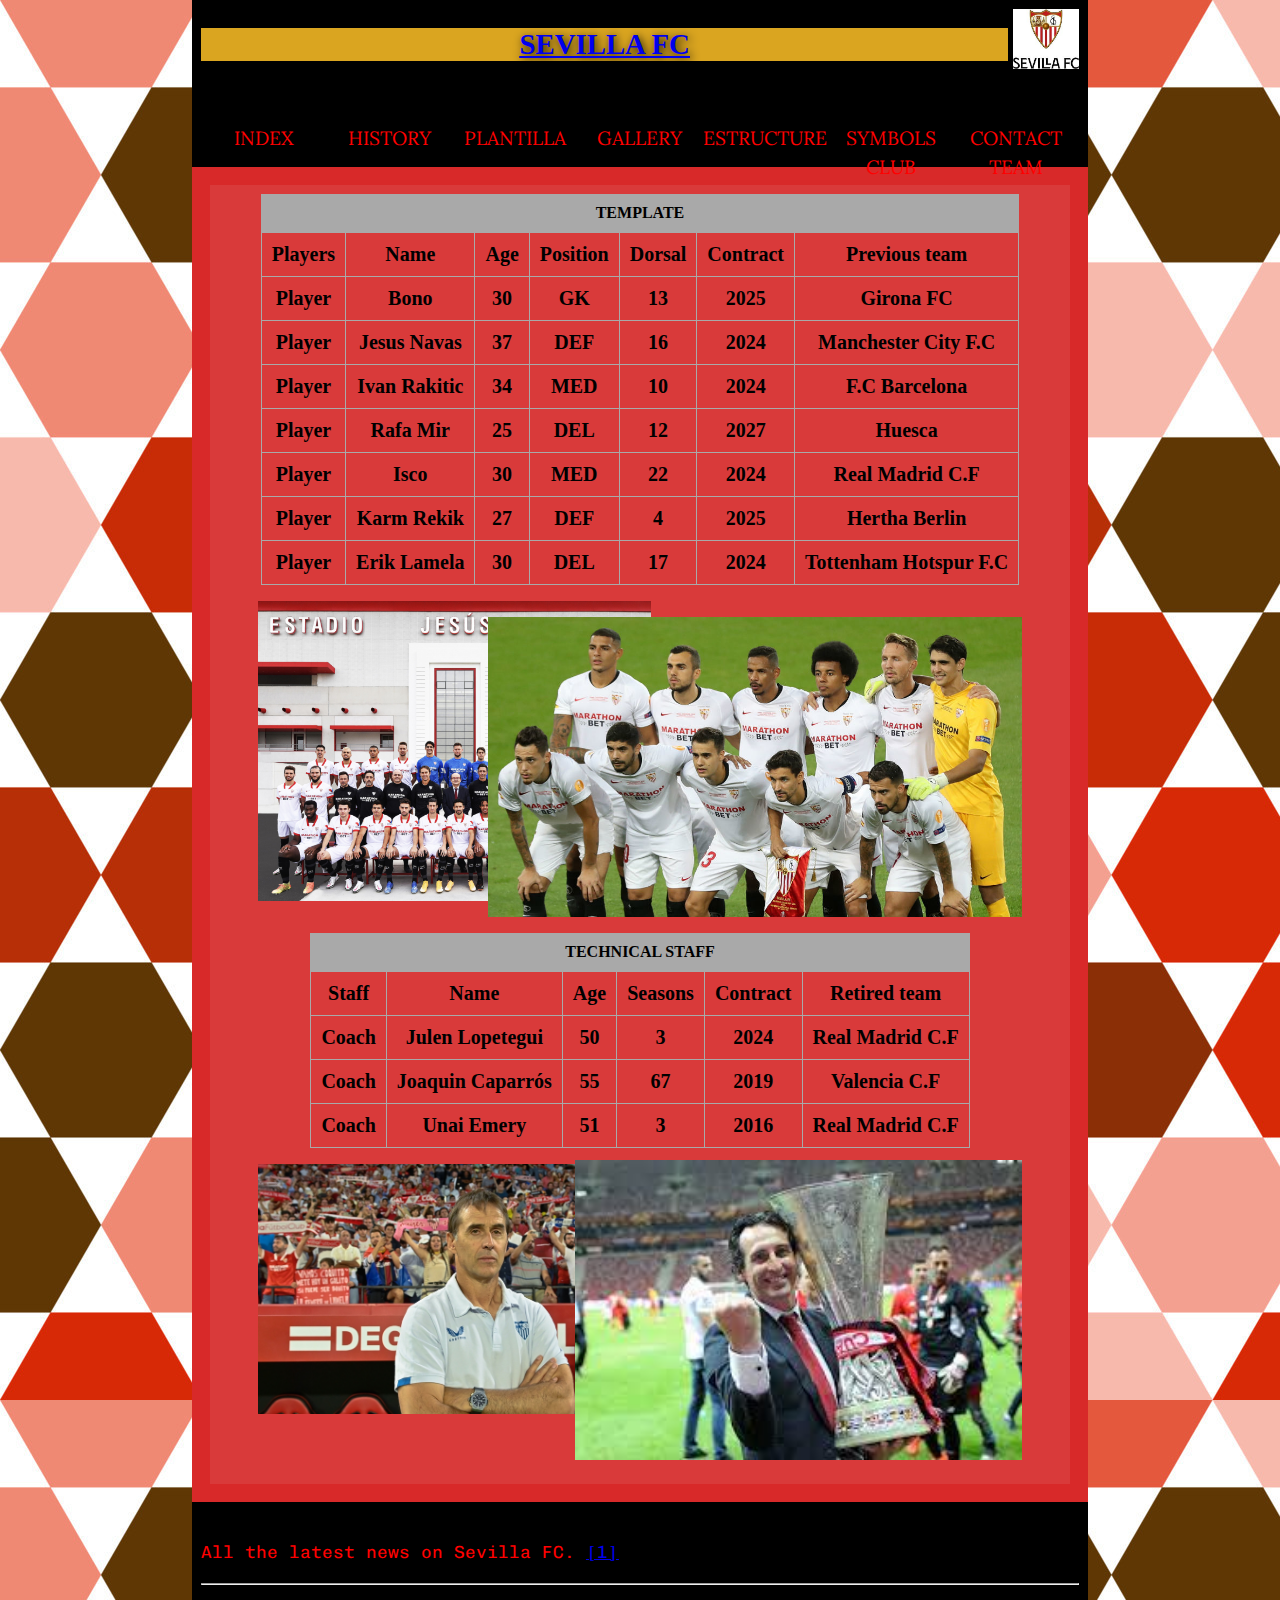
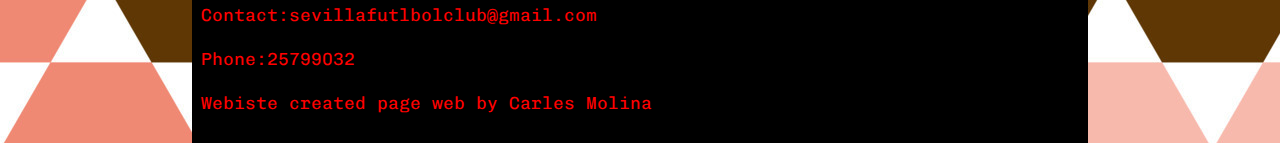
<file: plantilla.html>
<!DOCTYPE html>
<html lang="en">

<head>
    <title>Sevilla FC</title>
    <meta charset="utf-8">
    <link rel="stylesheet" href="style/style.css" type="text/css">
    <link rel="preconnect" href="https://fonts.googleapis.com">
    <link rel="preconnect" href="https://fonts.gstatic.com" crossorigin>
    <link href="https://fonts.googleapis.com/css2?family=Poppins:ital@1&display=swap" rel="stylesheet">
    <link rel="preconnect" href="https://fonts.googleapis.com">
    <link rel="preconnect" href="https://fonts.gstatic.com" crossorigin>
    <link
        href="https://fonts.googleapis.com/css2?family=Chivo+Mono:wght@100&family=Lora:ital@0;1&family=Monoton&family=PT+Mono&family=Roboto:wght@100;300&display=swap"
        rel="stylesheet">
</head>

<body>
    <header>
        <h1><a href="Index.html"><u>Sevilla FC</u></a></h1>
        <img src="Imagenes/Sevilla.jpeg" alt="Sevilla.jpeg">
    </header>

    <nav>
        <ul>
            <li><a href="Index.html">Index</a></li>
            <li><a href="History.html">History</a></li>
            <li><a href="Plantilla.html">Plantilla</a></li>
            <li><a href="Gallery.html">Gallery</a></li>
            <li><a href="Infraestrcuture.html">Estructure</a></li>
            <li><a href="Symbols.html">Symbols club</a></li>
            <li><a href="Formulario.html">Contact team</a></li>
        </ul>
    </nav>


    <main>
        <article>


            <section>
                <table class="default">
                    <caption>Template</caption>
                    <tr>
                        <th scope="col">Players</th>
                        <th>Name</th>
                        <th>Age</th>
                        <th>Position</th>
                        <th>Dorsal</th>
                        <th>Contract</th>
                        <th>Previous team</th>
                    </tr>
                    <tr>
                        <th>Player</th>
                        <th>Bono</th>
                        <th>30</th>
                        <th>GK</th>
                        <th>13</th>
                        <th>2025</th>
                        <th>Girona FC</th>

                    </tr>
                    <tr>
                        <th>Player</th>
                        <th>Jesus Navas</th>
                        <th>37</th>
                        <th>DEF</th>
                        <th>16</th>
                        <th>2024</th>
                        <th>Manchester City F.C</th>

                    </tr>
                    <tr>
                        <th>Player</th>
                        <th>Ivan Rakitic</th>
                        <th>34</th>
                        <th>MED</th>
                        <th>10</th>
                        <th>2024</th>
                        <th>F.C Barcelona</th>

                    </tr>
                    <tr>
                        <th>Player</th>
                        <th>Rafa Mir</th>
                        <th>25</th>
                        <th>DEL</th>
                        <th>12</th>
                        <th>2027</th>
                        <th>Huesca</th>

                    </tr>
                    <tr>
                        <th>Player</th>
                        <th>Isco</th>
                        <th>30</th>
                        <th>MED</th>
                        <th>22</th>
                        <th>2024</th>
                        <th>Real Madrid C.F</th>

                    </tr>
                    <tr>
                        <th>Player</th>
                        <th>Karm Rekik</th>
                        <th>27</th>
                        <th>DEF</th>
                        <th>4</th>
                        <th>2025</th>
                        <th>Hertha Berlin</th>

                    </tr>
                    <tr>
                        <th>Player</th>
                        <th>Erik Lamela</th>
                        <th>30</th>
                        <th>DEL</th>
                        <th>17</th>
                        <th>2024</th>
                        <th>Tottenham Hotspur F.C</th>

                    </tr>

                </table>



                <figure class="foto">
                    <img id="players" src="Imagenes/Plantilla.jpg" alt="Plantilla.jpg" />
                </figure>
                <figure class="jugadores">
                    <img id="jugadores" src="Imagenes/jugadores.jpg" alt="jugadores.jpg" />
                </figure>
                

                <table class="default">
                    <caption>Technical staff</caption>
                    <tr>
                        <th scope="col">Staff</th>
                        <th>Name</th>
                        <th>Age</th>
                        <th>Seasons</th>
                        <th>Contract</th>
                        <th>Retired team</th>
                    </tr>
                    <tr>
                        <th>Coach</th>
                        <th>Julen Lopetegui</th>
                        <th>50</th>
                        <th>3</th>
                        <th>2024</th>
                        <th>Real Madrid C.F</th>
                    </tr>
                    <tr>
                        <th>Coach</th>
                        <th>Joaquin Caparrós</th>
                        <th>55</th>
                        <th>67</th>
                        <th>2019</th>
                        <th>Valencia C.F</th>
                    </tr>
                    <tr>
                        <th>Coach</th>
                        <th>Unai Emery</th>
                        <th>51</th>
                        <th>3</th>
                        <th>2016</th>
                        <th>Real Madrid C.F</th>
                    </tr>

                </table>
                <figure class="lopetegui">
                    <img id="lopetegui" src="Imagenes/Lopeteguientrenador.jpg" alt="Lopetegui.jpeg">
                </figure>
                <figure class="unaiemery">
                    <img id="unaiemery" src="Imagenes/unaiemery.jpeg" alt="unaiemery.jpeg">
                </figure>

            </section>

        </article>
    </main>


    <footer>
        <p> All the latest news on Sevilla FC.
            <a href="https://www.estadiodeportivo.com/futbol/sevilla-fc/">[1]</a>

        </p>
        <hr>
        <p> Contact:sevillafutlbolclub@gmail.com


        </p>
        <p>
            Phone:25799032
        </p>
        <p>
            Webiste created page web by Carles Molina
        </p>
    </footer>
</body>




</html>
</file>
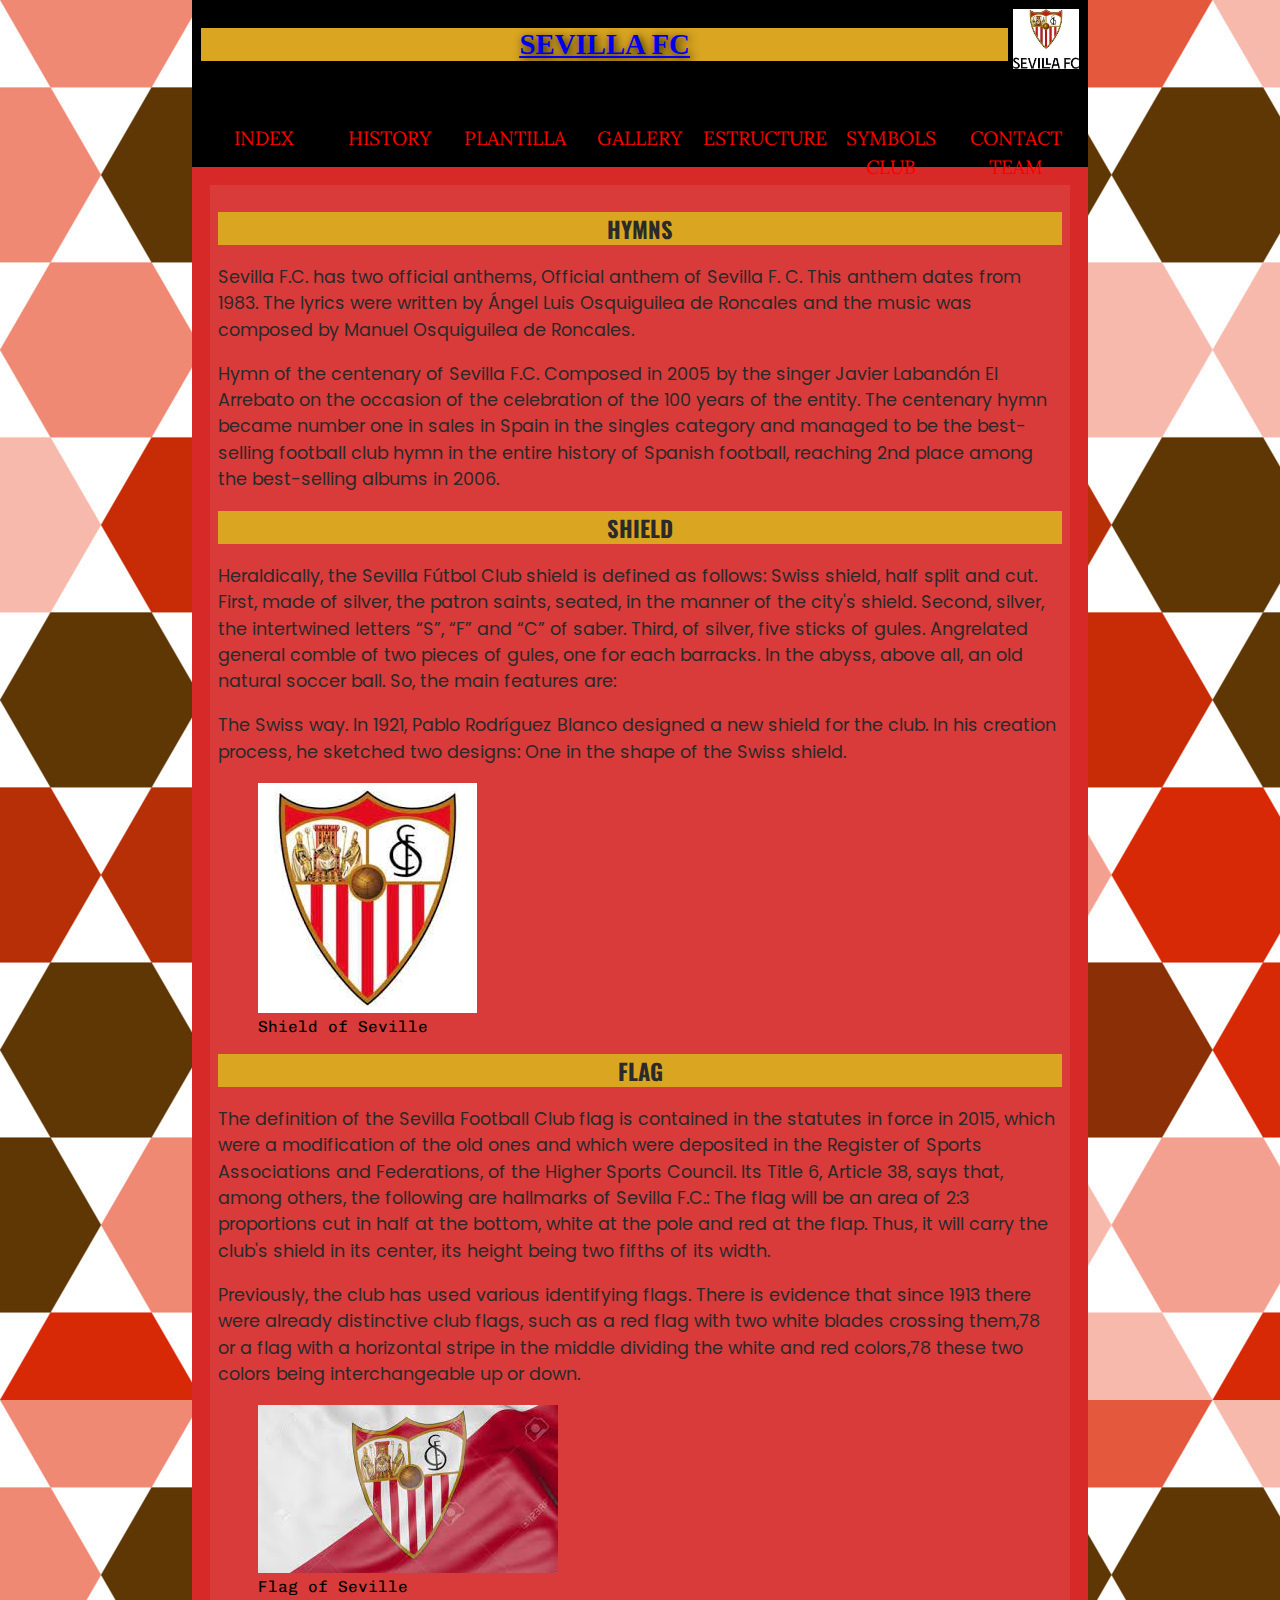
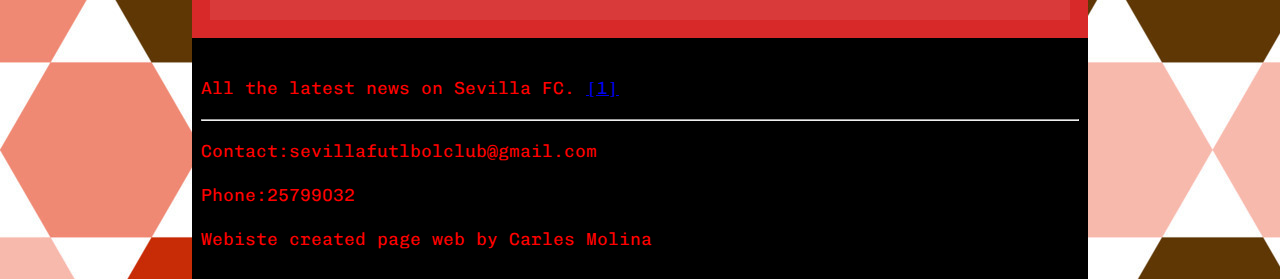
<file: Symbols.html>
<!DOCTYPE html>
<html lang="en">

<head>
    <title>Sevilla FC</title>
    <meta charset="utf-8">
    <link rel="stylesheet" href="style/style.css" type="text/css">
    <link rel="preconnect" href="https://fonts.googleapis.com">
    <link rel="preconnect" href="https://fonts.gstatic.com" crossorigin>
    <link href="https://fonts.googleapis.com/css2?family=Poppins:ital@1&display=swap" rel="stylesheet">
    <link rel="preconnect" href="https://fonts.gstatic.com" crossorigin>
    <link href="https://fonts.googleapis.com/css2?family=Oswald:wght@200&display=swap" rel="stylesheet">
    <link rel="preconnect" href="https://fonts.googleapis.com">
    <link rel="preconnect" href="https://fonts.gstatic.com" crossorigin>
    <link
        href="https://fonts.googleapis.com/css2?family=Chivo+Mono:wght@100&family=Lora:ital@0;1&family=Monoton&family=PT+Mono&family=Roboto:wght@100;300&display=swap"
        rel="stylesheet">
</head>

<body>
    <header>
        <h1><a href="index.html"><u>Sevilla FC</u></a></h1>
        <img src="Imagenes/Sevilla.jpeg" alt="Sevilla.jpeg">
    </header>

    <nav>
        <ul>
            <li><a href="index.html">Index</a></li>
            <li><a href="History.html">History</a></li>
            <li><a href="Plantilla.html">Plantilla</a></li>
            <li><a href="Gallery.html">Gallery</a></li>
            <li><a href="Infraestrcuture.html">Estructure</a></li>
            <li><a href="Symbols.html">Symbols club</a></li>
            <li><a href="Formulario.html">Contact team</a></li>
        </ul>
    </nav>



    <main>
        <article>


            <section>

                <h2>Hymns</h2>
                <p>Sevilla F.C. has two official anthems,
                    Official anthem of Sevilla F. C. This anthem dates from 1983. The lyrics were written by Ángel Luis
                    Osquiguilea de Roncales and the music was composed by Manuel Osquiguilea de Roncales.
                </p>
                <p>
                    Hymn of the centenary of Sevilla F.C. Composed in 2005 by the singer Javier Labandón El Arrebato on
                    the occasion of the celebration of the 100 years of the entity. The centenary hymn became number one
                    in sales in Spain in the singles category and managed to be the best-selling football club hymn in
                    the entire history of Spanish football, reaching 2nd place among the best-selling albums in 2006.
                </p>


                <h2>Shield</h2>
                <p>Heraldically, the Sevilla Fútbol Club shield is defined as follows:

                    Swiss shield, half split and cut. First, made of silver, the patron saints, seated, in the manner of
                    the city's shield. Second, silver, the intertwined letters “S”, “F” and “C” of saber. Third, of
                    silver, five sticks of gules. Angrelated general comble of two pieces of gules, one for each
                    barracks. In the abyss, above all, an old natural soccer ball.
                    So, the main features are:
                </p>
                <p>
                    The Swiss way. In 1921, Pablo Rodríguez Blanco designed a new shield for the club. In his creation
                    process, he sketched two designs: One in the shape of the Swiss shield.
                </p>
                <figure>
                    <img src="Imagenes/escudo.jpg" alt="Estadio5" />
                    <figcaption>Shield of Seville</figcaption>
                </figure>

                <h2>Flag</h2>
                <p>The definition of the Sevilla Football Club flag is contained in the statutes in force in 2015, which
                    were a modification of the old ones and which were deposited in the Register of Sports Associations
                    and Federations, of the Higher Sports Council. Its Title 6, Article 38, says that, among others, the
                    following are hallmarks of Sevilla F.C.: The flag will be an area of ​​2:3 proportions cut in half
                    at the bottom, white at the pole and red at the flap. Thus, it will carry the club's shield in its
                    center, its height being two fifths of its width.
                </p>
                <p>
                    Previously, the club has used various identifying
                    flags. There is evidence that since 1913 there were already distinctive club flags, such as a red
                    flag with two white blades crossing them,78 or a flag with a horizontal stripe in the middle
                    dividing the white and red colors,78 these two colors being interchangeable up or down.
                </p>







                <figure>
                    <img src="Imagenes/bandera.jpg" alt="Estadio5" />
                    <figcaption>Flag of Seville</figcaption>
                </figure>

            </section>

        </article>
    </main>


    <footer>
        <p> All the latest news on Sevilla FC.
            <a href="https://www.estadiodeportivo.com/futbol/sevilla-fc/">[1]</a>

        </p>
        <hr>
        <p> Contact:sevillafutlbolclub@gmail.com


        </p>
        <p>
            Phone:25799032
        </p>
        <p>
            Webiste created page web by Carles Molina
        </p>
    </footer>
</body>




</html>
</file>
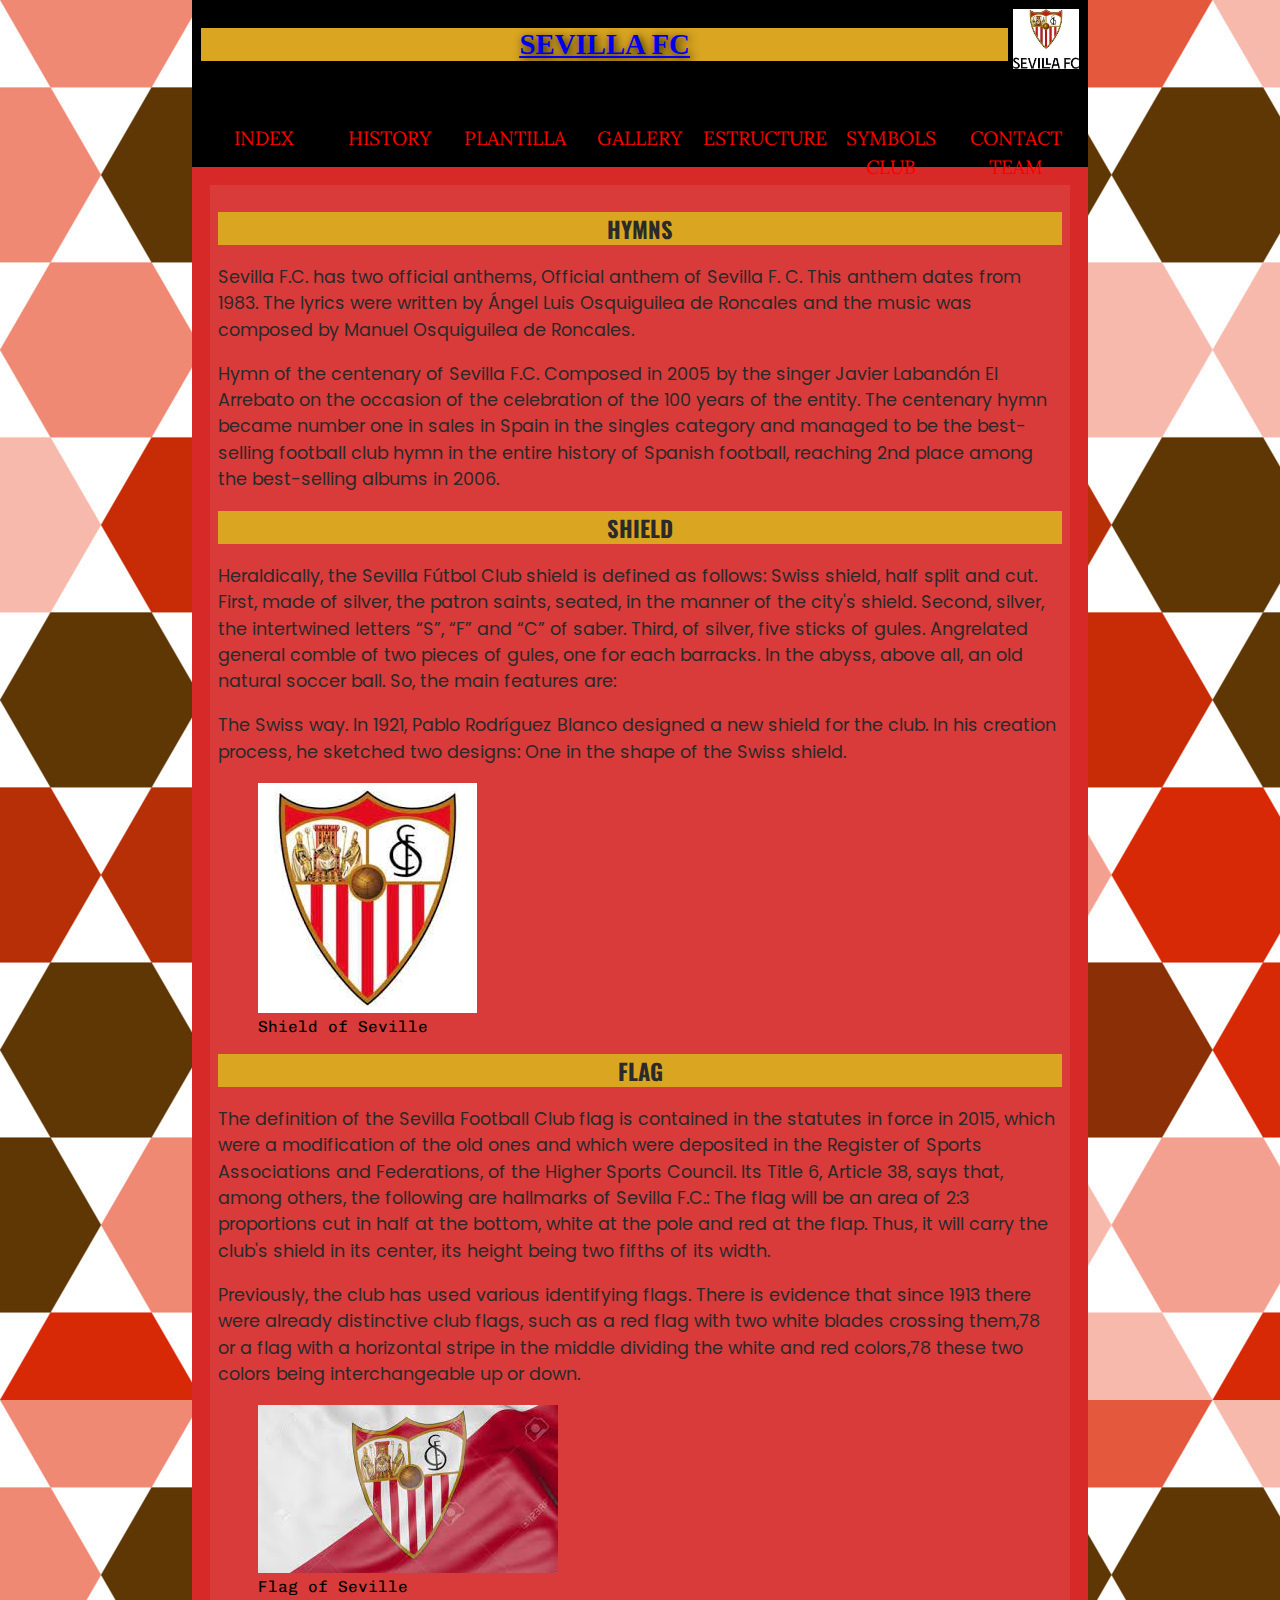
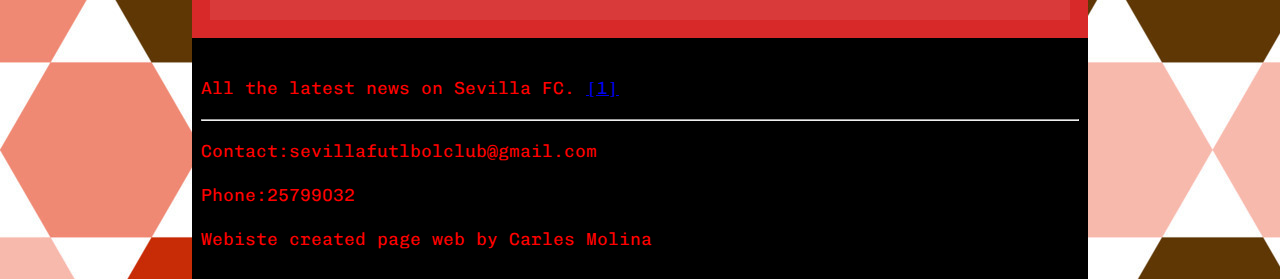
<file: symbols.html>
<!DOCTYPE html>
<html lang="en">

<head>
    <title>Sevilla FC</title>
    <meta charset="utf-8">
    <link rel="stylesheet" href="style/style.css" type="text/css">
    <link rel="preconnect" href="https://fonts.googleapis.com">
    <link rel="preconnect" href="https://fonts.gstatic.com" crossorigin>
    <link href="https://fonts.googleapis.com/css2?family=Poppins:ital@1&display=swap" rel="stylesheet">
    <link rel="preconnect" href="https://fonts.gstatic.com" crossorigin>
    <link href="https://fonts.googleapis.com/css2?family=Oswald:wght@200&display=swap" rel="stylesheet">
    <link rel="preconnect" href="https://fonts.googleapis.com">
    <link rel="preconnect" href="https://fonts.gstatic.com" crossorigin>
    <link
        href="https://fonts.googleapis.com/css2?family=Chivo+Mono:wght@100&family=Lora:ital@0;1&family=Monoton&family=PT+Mono&family=Roboto:wght@100;300&display=swap"
        rel="stylesheet">
</head>

<body>
    <header>
        <h1><a href="Index.html"><u>Sevilla FC</u></a></h1>
        <img src="Imagenes/Sevilla.jpeg" alt="Sevilla.jpeg">
    </header>

    <nav>
        <ul>
            <li><a href="Index.html">Index</a></li>
            <li><a href="History.html">History</a></li>
            <li><a href="Plantilla.html">Plantilla</a></li>
            <li><a href="Gallery.html">Gallery</a></li>
            <li><a href="Infraestrcuture.html">Estructure</a></li>
            <li><a href="Symbols.html">Symbols club</a></li>
            <li><a href="Formulario.html">Contact team</a></li>
        </ul>
    </nav>



    <main>
        <article>


            <section>

                <h2>Hymns</h2>
                <p>Sevilla F.C. has two official anthems,
                    Official anthem of Sevilla F. C. This anthem dates from 1983. The lyrics were written by Ángel Luis
                    Osquiguilea de Roncales and the music was composed by Manuel Osquiguilea de Roncales.
                </p>
                <p>
                    Hymn of the centenary of Sevilla F.C. Composed in 2005 by the singer Javier Labandón El Arrebato on
                    the occasion of the celebration of the 100 years of the entity. The centenary hymn became number one
                    in sales in Spain in the singles category and managed to be the best-selling football club hymn in
                    the entire history of Spanish football, reaching 2nd place among the best-selling albums in 2006.
                </p>


                <h2>Shield</h2>
                <p>Heraldically, the Sevilla Fútbol Club shield is defined as follows:

                    Swiss shield, half split and cut. First, made of silver, the patron saints, seated, in the manner of
                    the city's shield. Second, silver, the intertwined letters “S”, “F” and “C” of saber. Third, of
                    silver, five sticks of gules. Angrelated general comble of two pieces of gules, one for each
                    barracks. In the abyss, above all, an old natural soccer ball.
                    So, the main features are:
                </p>
                <p>
                    The Swiss way. In 1921, Pablo Rodríguez Blanco designed a new shield for the club. In his creation
                    process, he sketched two designs: One in the shape of the Swiss shield.
                </p>
                <figure>
                    <img src="Imagenes/escudo.jpg" alt="Estadio5" />
                    <figcaption>Shield of Seville</figcaption>
                </figure>

                <h2>Flag</h2>
                <p>The definition of the Sevilla Football Club flag is contained in the statutes in force in 2015, which
                    were a modification of the old ones and which were deposited in the Register of Sports Associations
                    and Federations, of the Higher Sports Council. Its Title 6, Article 38, says that, among others, the
                    following are hallmarks of Sevilla F.C.: The flag will be an area of ​​2:3 proportions cut in half
                    at the bottom, white at the pole and red at the flap. Thus, it will carry the club's shield in its
                    center, its height being two fifths of its width.
                </p>
                <p>
                    Previously, the club has used various identifying
                    flags. There is evidence that since 1913 there were already distinctive club flags, such as a red
                    flag with two white blades crossing them,78 or a flag with a horizontal stripe in the middle
                    dividing the white and red colors,78 these two colors being interchangeable up or down.
                </p>







                <figure>
                    <img src="Imagenes/bandera.jpg" alt="Estadio5" />
                    <figcaption>Flag of Seville</figcaption>
                </figure>

            </section>

        </article>
    </main>


    <footer>
        <p> All the latest news on Sevilla FC.
            <a href="https://www.estadiodeportivo.com/futbol/sevilla-fc/">[1]</a>

        </p>
        <hr>
        <p> Contact:sevillafutlbolclub@gmail.com


        </p>
        <p>
            Phone:25799032
        </p>
        <p>
            Webiste created page web by Carles Molina
        </p>
    </footer>
</body>




</html>
</file>
<file: style/style.css>
/* || General setup */

html,
body {
  margin: 0;
  padding: 0;
}

html {
  background-image: url(../Imagenes/fondodepantalla.jpg);
 
}

body {
  width: 70%;
  min-width: 800px;
  margin: 0 auto;
  background-color: black;


}

/* || typography */

h1,
h2,
h3 {

  color: #2a2a2a;
  background-color: goldenrod;
}

p,
input,
li {

  color: #2a2a2a;

}


h1 {
  font-size: 1.8rem;
  text-align: center;
  text-shadow: 2px 2px 10px black;
  margin-right: 5px;


}

h2 {
  font-size: 1.4rem;
  text-align: center;
  font-family: 'Oswald', serif;
  text-transform: uppercase;
}

h3 {
  font-size: 1.1rem;
}

p,
li {
  font-size: 1.1rem;
  line-height: 1.5;
  font-family: 'Poppins', sans-serif;

}

/* || header layout */

header {
  margin-bottom: 10px;
  display: flex;
  flex-flow: row wrap;

}

body>* {
  background-color: red;
  padding: 1%;

}

main,
header,
nav,
article,
aside,
footer,
section {
  background-color: rgba(227, 245, 247, 0.5);
  padding: 1%;
}

h1 {
  flex: 5;
  text-transform: uppercase;

}

header img {
  display: block;
  height: 60px;


}

nav {
  height: 50px;
  flex: 100%;
  display: flex;
  background-color: black;

}

nav ul {
  padding: 0;
  list-style-type: none;
  flex: 2;
  display: flex;
  justify-content: flex-start;
}

nav li {
  display: inline;
  text-align: center;
  flex: 1;

}

nav a,
nav span {
  display: inline-block;
  font-size: 1.2rem;
  text-transform: uppercase;
  text-decoration: none;
  color: red;

}

/* || main layout */

main {
  display: flex;
  flex-wrap: wrap;
  background-color: rgb(216, 41, 41);
}

article {

  flex: 4;
  background-color: rgb(216, 41, 41);

}

section {
  flex: 1 0 80%;
  min-width: 80%;
  background-color: rgba(218, 77, 77, 0.479);
}

aside {
  flex: 1;
  margin-left: 10px;
  padding: 1%;
  background-color: rgb(216, 76, 76);
}

aside a {
  display: block;
  float: left;
  width: 50%;
}

aside img {
  max-width: 100%;
}

footer {
  margin-top: 10px;
  font-family: 'Chivo Mono', monospace;
  background-color: black;
}

table {
  font-size: 20px;
  border-collapse: collapse;


}

td,
th {
  border: 1px solid #a9a9a9;
  padding: 10px;
  text-align: center;
}

caption {
  background-color: #a9a9a9;
  font-size: 1rem;
  padding: 10px;
  font-weight: bold;
  text-transform: uppercase;
}

section div {
  text-align: center;
}

section table,
section div {
  margin: 0 auto;
}

nav ul li {

  font-family: 'Lora', serif;


}

p {

  font-family: 'Poppins', sans-serif;
}

figcaption {

  font-family: 'Chivo Mono', monospace;

}

footer p {
  font-family: 'Chivo Mono' , monospace;
  color: red;
}

header {
  background-color: black;
}

.foto {
  display: flex;
  justify-content: left;
  height: 300px;

}

.lopetegui {
  display: flex;
  justify-content:left;
  height: 250px;
  
}

.unaiemery{
  display: flex;
  justify-content:right;
  height: 300px;
  margin-top: -270px;
  
}
.jugadores {
  display: flex;
  justify-content: right;
  height: 300px;
  margin-top: -300px;

}
.cope{
  display: flex;
  justify-content: right;
  margin-top: -220px;
  }


.escudo {
display: flex;
justify-content: right;
margin-top: -230px;;
}

.hola {
  display: flex;
  justify-content: right;
  margin-top: -230px;
  margin-left: -440px;
 
}
footer div{
  font-family: 'Chivo Mono', monospace;
}
.video_kings{
 width: 100%;
}
.video_kings iframe{
  width: 49%;
  height: 400px;
}

.europa{
width: 200px ;

}

.estadio{
  width: 200px;
}
</file>
